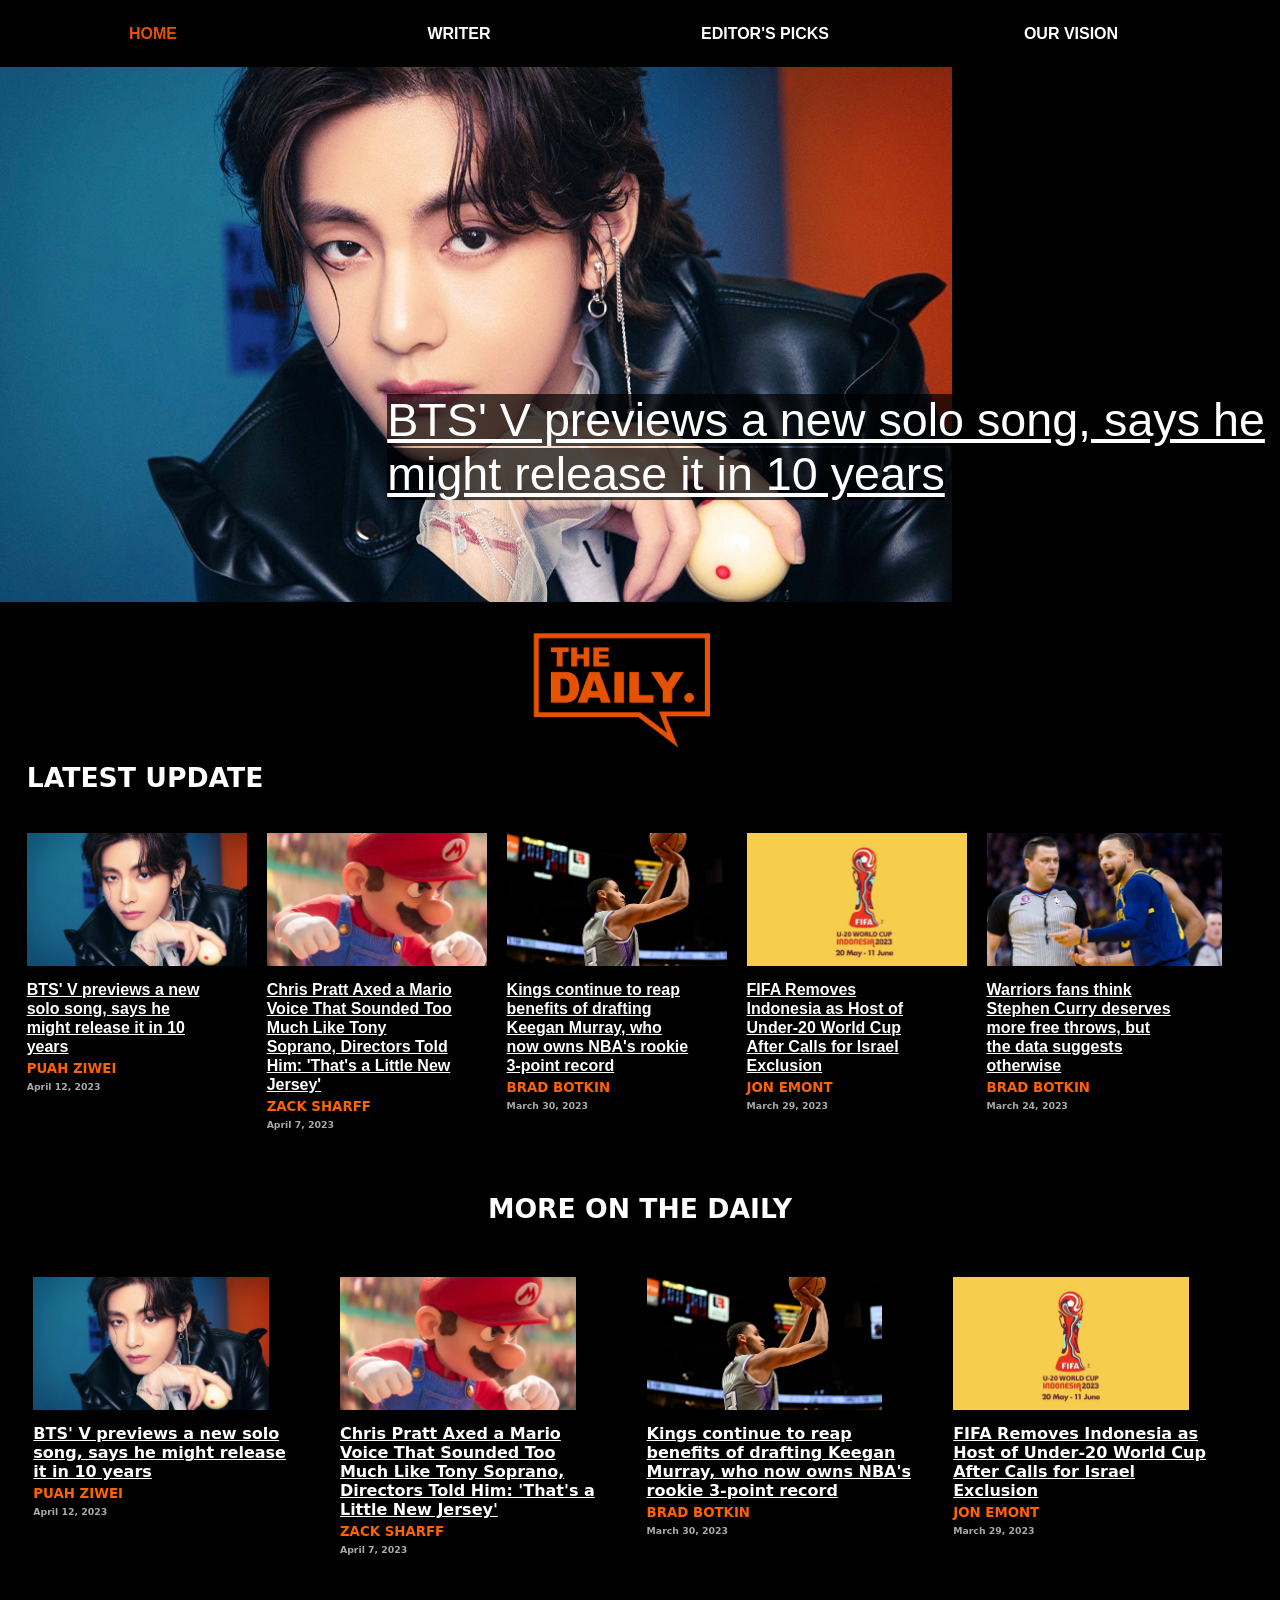
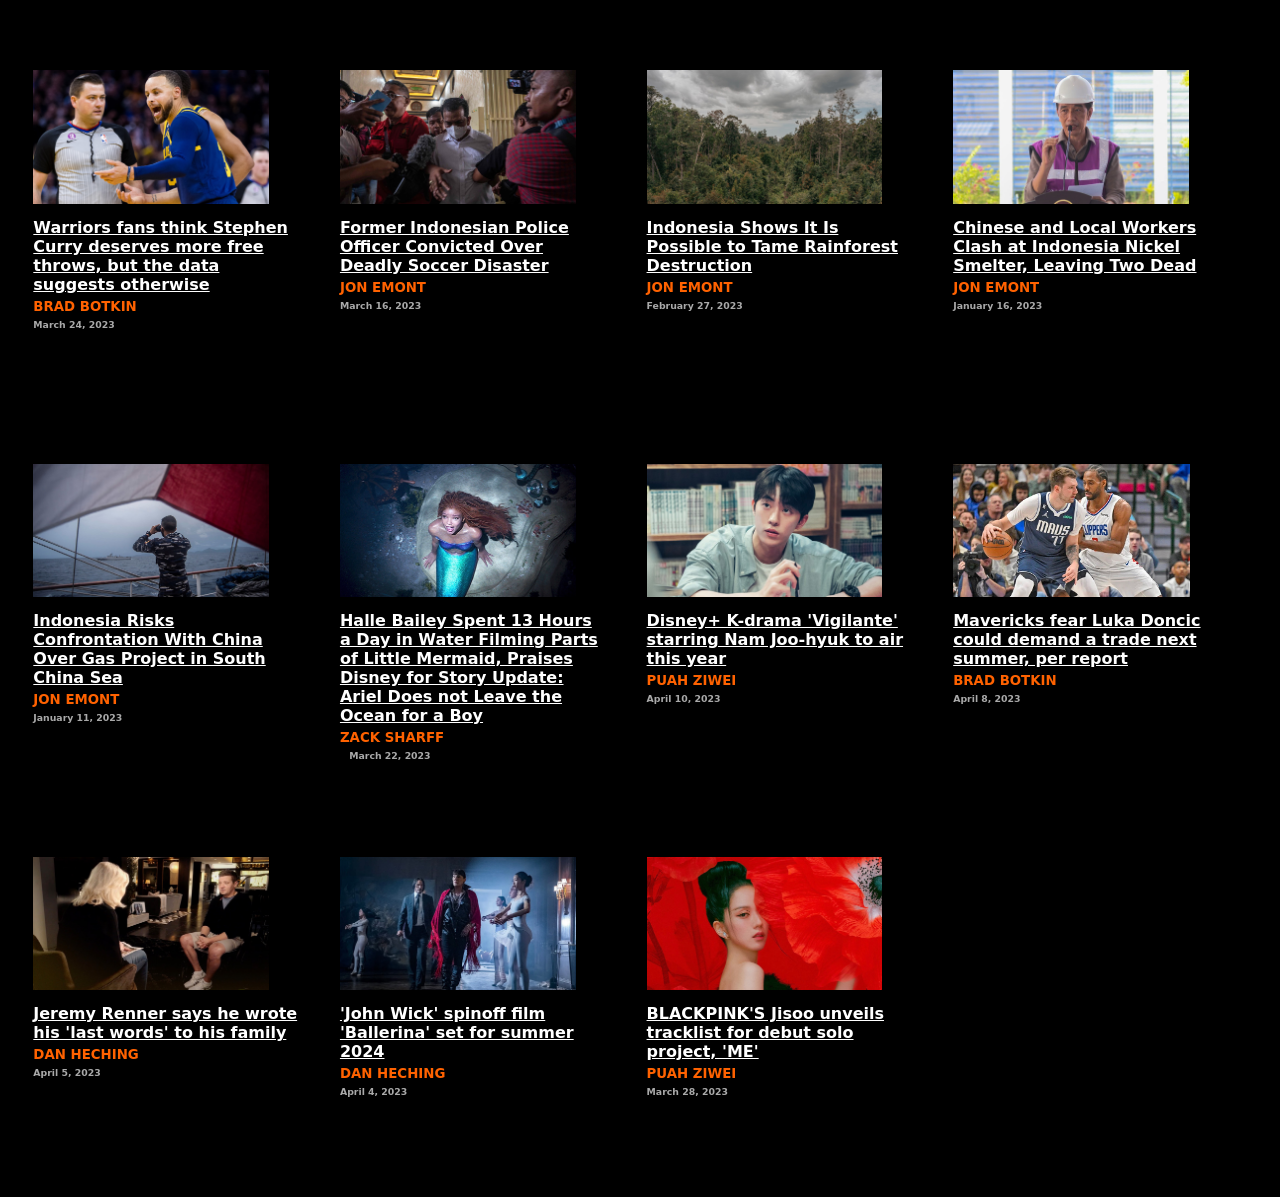
<file: index.html>
<!DOCTYPE html>
<html>
  <head>
    <title>NEWS</title>
    <script src="assets/data.js"></script>
    <style>
         * {
        margin: 0;
        padding: 0;
        background-color: black;
        font-family: system-ui, -apple-system, BlinkMacSystemFont, 'Segoe UI', Roboto, Oxygen, Ubuntu, Cantarell, 'Open Sans', 'Helvetica Neue', sans-serif ;
    }
        nav {
    width: 100vw;
    height: 20px;
   }
    div.menubar{
      position: fixed;
      width: 100vw;
      
    }

    nav .menubar .menu {
      position: relative;
      width: 20%;
      height: 15px;
      padding: 25px;
      font-weight: bold;
      float: left;
      color: rgb(255, 255, 255);       
      cursor: pointer;
      background-color: black;
      transition: background-color 0.5s;
      font-family: Arial, Helvetica, sans-serif; 
      text-align: center;
      margin-bottom: 5pt;
    }
  
   
    nav .menubar .menu:hover {
      background-color: rgb(0, 0, 0);
      color: rgb(229, 82, 2);
      height: 15px;
      font-weight: bolder;
    }
    header {
      background-image: url("assets/img/rainforest.jpg");
      background-repeat: no-repeat;
      background-size: cover;
      height: 400px;
      
    }

    .category {
        width: 140pt;
        height: 250pt;
        padding: 20px;
     
        float: left;
        margin: 5pt;
        margin-top: 15pt;
      }


    .kecilan {
        width:200pt;
        height:250pt;
        padding: 5pt;
        float: left;
        margin-left: 20pt;
        margin-top: 35pt;
        
      }

      .kotaknya {
        width: 80%;
        padding-top: 25pt;
        left : 15pt;
      }
      .category img {
        
        height: 100pt;
      }
      .kecilan img {
      
                height: 100pt;
      }

      .category h4 {
        margin-top: 10px;
        color: white;
        font-size: 12pt;
      }
      
      .kecilan h4 {
        margin-top: 10px;
        color: white;
        font-size: 12pt;
        width: 100%;
      }
      .category h5 {
        font-size: 7pt;
        margin-top: 5px;
        color:darkgray;
      }
      .kecilan h5 {
        font-size: 7pt;
        margin-top: 5px;
        color:darkgray;
      }
      .category h6 {
        font-size: 10pt;
        text-transform: uppercase;
        margin-top: 5px;
        color:rgb(255, 98, 0);
      }

      .kecilan h6 {
        font-size: 10pt;
        text-transform: uppercase;
        margin-top: 5px;
        color:rgb(255, 98, 0);
      }

      div.newest h1 {
        color: white;
        font-size: 20pt;
        font-weight: medium;
      }
      div.more h2 {
        color: white;
        font-size: 20pt;
        font-weight: medium;
        text-align: center;
      }
      div.newest {
        width: 100%;
       
  
      }
      div.more {
        width: auto;
        margin-top:30%;
      }

      nav.filtering {
    width: 50%;
    
   }
    div.kategori{
      position: relative;
      width: 80vw;
      
    }

    nav.filtering .kategori .genre {
      position: relative;
      width: 22%;
      height: 15px;
      padding: 15px;
      font-weight: lighter;
      float: left;
      color: rgb(255, 255, 255);       
      cursor: pointer;
      background-color: black;
      transition: background-color 0.5s;
      font-family: Arial, Helvetica, sans-serif; 
      text-align: center;
      margin-bottom: 5pt;
      text-align: center;
    }
  
   
    nav.filtering .kategori .genre:hover {
      background-color: rgb(0, 0, 0);
      color:rgb(229, 82, 2);
      height: 15px;
      font-weight: medium;
      text-decoration: underline;
    }

    div.isipol {
      width: 100%;
  
      position: relative;
      
    }       


    div.genres {
      width: 100%;
      
      position: relative;
      
    }       

    a {
      color: white;
    }


    div.judulann a{ 
      font-family: Impact, 'Arial Narrow Bold', sans-serif;
      font-stretch: semi-expanded;
      background-color:rgba(0, 0, 0, 0.7);
      background-blend-mode: multiply;
    
    }

    div.category a { 
      font-family: Arial, Helvetica, sans-serif;
    }

    div.gambarnya {
  width: 55%;
 top: 35pt;
 position: relative;
}
.imgs {
        width: 55%;
        float: left;
        position:relative;
        background-color: black;
      }

    


      div.judulann h7 {
        color: white;
        font-family: Impact, 'Arial Narrow Bold', sans-serif;
        font-size: 35pt;
        font-weight: light;
        text-align: left ;
        top: 280pt ;
        left: 0%;
        background-attachment: fixed;
        background-color: transparent;
        position:relative;
        z-index: 1;
        width: 30%;
       
      }

      div.logo {
        margin-top: 0pt;
  width: fit-content;
  position: relative;
  left: 48%;
  background-color: transparent;
  top: 0pt;
}

.judulheadline {
        width: 80%;
        position:relative;
        margin-top: 37%;
      }

    </style>
    
    <body>
        <nav>
            <div class="menubar">
                   <div class="kotakan">
                   <div class="menu" onclick="location.href='index.html'" style="color: rgb(229, 82, 2);">HOME</div>
                   <div class="menu" onclick="location.href='writer.html'">WRITER</div>
                   <div class="menu" onclick="location.href='editor.html'">EDITOR'S PICKS</div>
                   <div class="menu" onclick="location.href='about us.html'">OUR VISION</div>
                 </div>
                 </div>
               </nav>

            
               
               <div class="gambarnya">
                <ul id="imgresults"></div></div></div>
                  <div class="judulann">
                    <div id="heads"></div>
              
                    <div class="judulheadline">
                      <img src="assets/img/logo.png" style="width: 22%; position:relative ;left: 50%;margin-top: 8pt;" onclick="location.href='index.html'"></div>
                  
           
               <div class="newest">
                <h1> &emsp;LATEST UPDATE</h1>
               <div id="hasilberita"></div></div></div>

              
               <div class="more">
                <h2>MORE ON THE DAILY</h2>
              
                   <div class="isipol">
                   <div id="politik"></div></div>
            
                  
    </body>

    <script>

var qs = window.location.search;
  var ur = new URLSearchParams(qs);
  var id = ur.get('id');

  // ini preventif bila get url tidak diisi selalu buat skudicari = 1 (supaya page tidak blank)
  if (!id) {
    id = 0;
  }

 

  var teks = '';
    teks = teks + '<div class="judulann"><h7><a href="latest.html?id='  + categories.Products[id].id + '">' + categories.Products[id].headline + '</a></h7>';
  
  document.getElementById('heads').innerHTML = teks;


  var baru = '';
  for (var r=0; r <5; r++) {
    baru = baru + '<div class="category"><img src="assets/img/' + categories.Products[r].foto + '" /><h4><a href="latest.html?id='  + categories.Products[r].id + '">' + categories.Products[r].headline + '</a></h4><h6>' + categories.Products[r].author + '</h6><h5>' +categories.Products[r].tanggal + '</h5></div>';
  }
  document.getElementById('hasilberita').innerHTML = baru;

  var poli = '';
  for (var r=0; r < categories.Products.length; r++) {
    poli = poli + '<div class="kecilan"><img src="assets/img/' + categories.Products[r].foto + '" /><h4><a href="beritapolos.html?id=' + categories.Products[r].id + '">' + categories.Products[r].headline + '</a></h4><h6>' + categories.Products[r].author + '</h6><h5>' +categories.Products[r].tanggal + '</h5></div>';
  }
  document.getElementById('politik').innerHTML = poli;

  var img = '';
        img = img + '<div class="imgs"><a href="latest.html?id='  + categories.Products[id].id + '"><img src="assets/img/'  + categories.Products[id].foto + '" /><h5>' + categories.Products[id].teksfoto + '</a></h5></div>';
      document.getElementById('imgresults').innerHTML = img;
    </script>
    </script>
</file>
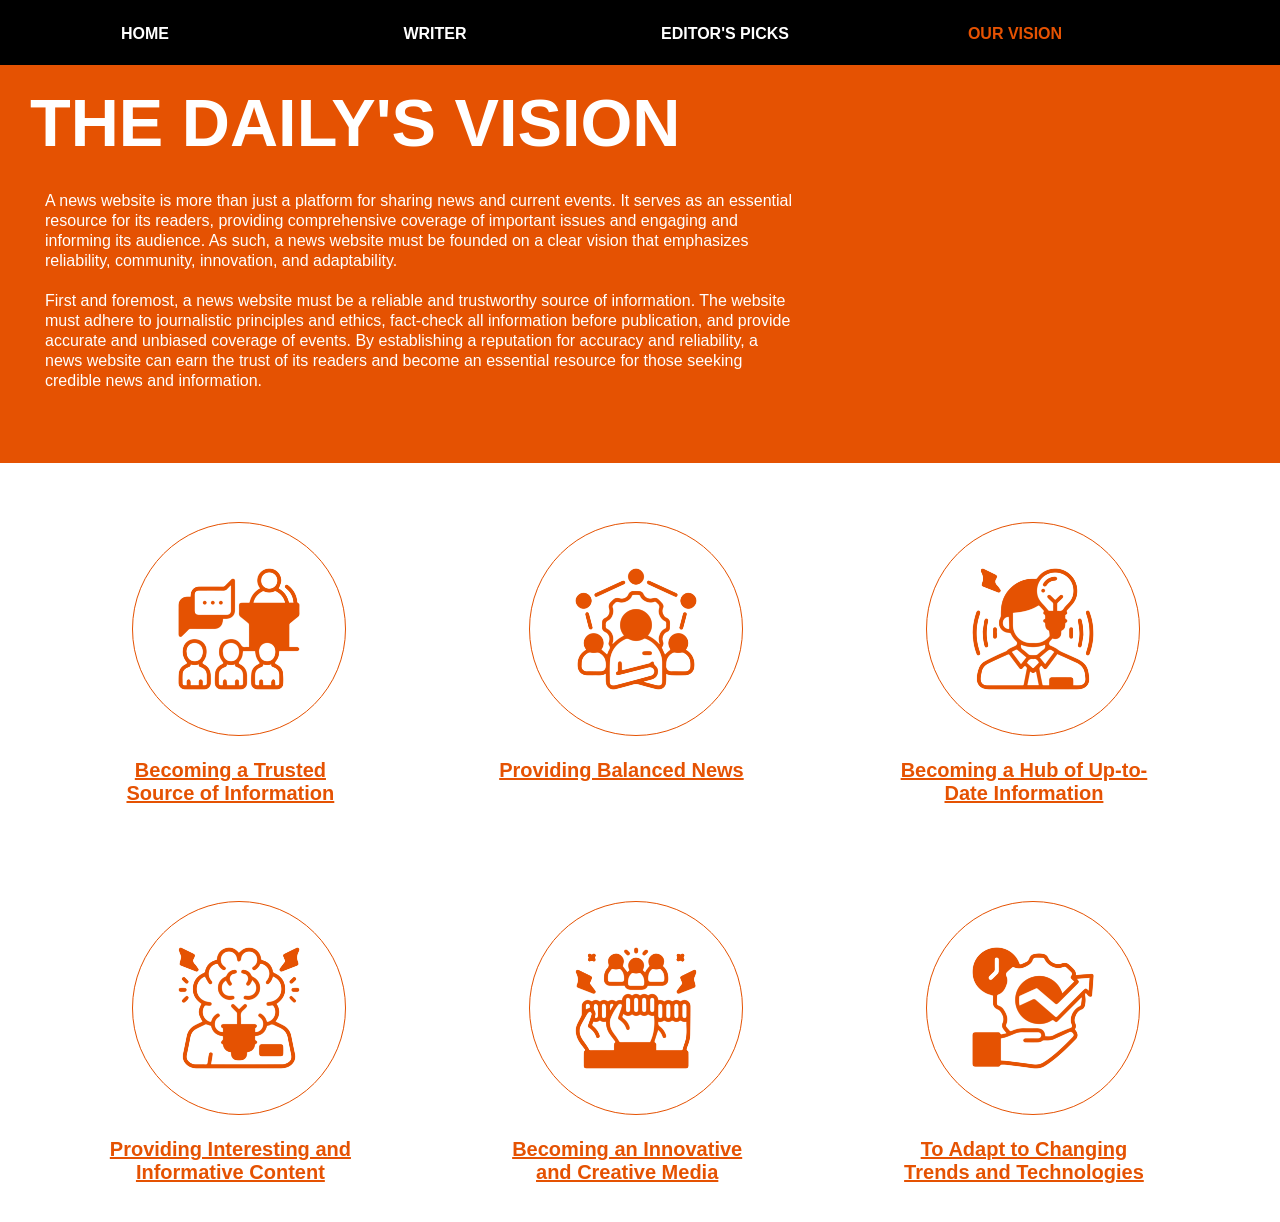
<file: about us.html>
<!DOCTYPE html>
<html>
  <head>
    <title>OUR VISION</title>
    <script src="assets/data.js"></script>
    <style>
      * {
        margin: 0;
        padding: 0;
        background-color: rgb(255, 255, 255);
        color:  rgb(229, 82, 2);
        font-family: Arial, Helvetica, sans-serif;
        float: left;
      }

      h1 {
        font-size: 50pt;
        background-color:  rgb(229, 82, 2);
        color: rgb(255, 255, 255);
        margin-left: 30px;
        margin-right: 20px;
        margin-top: 20px;
        margin-bottom: 10px;
        padding-top: 15px;
        padding-bottom: 15px;
        
        padding-right: 36%;

      }
      div.judulan h2 {
        font-size: 12pt;
        background-color:  rgb(229, 82, 2);
        color: rgb(255, 255, 255);
        font-weight: lighter;
        margin-left: 45px;
        margin-right: 20px;
        margin-top: 0;
        margin-bottom: 10px;
        padding-top: 5px;
        padding-bottom: 15px;
        line-height: 15pt;
        padding-right: 36%;

      }
      .eachWriter img {
        width: 75%;
        padding: 10px;
        border: 1px solid rgb(229, 82, 2);
        float: left;
        margin-left: 30px;
        margin-right: 30px;
        margin-top: 20px;
        margin-bottom: 10px;
        border-radius: 105pt;
      }

      .eachWriter h2 {
        font-size: 15pt;
        margin-top: 5%;
        text-align: center;
      }

      .eachWriter h5 {
        font-weight: lighter;
        max-width: 30%;
        line-height: 20px;
        margin-right: 40%;
        margin-top: 10px;
      }

      nav {
    width: 100%;
    height: 50px;
    background-color: black;
   }
    div.menubar{
      position: fixed;
      width: 100%;
      background-color: black;
      
    }

    nav .menubar .menu {
      position: relative;
      width: 180PT;
      height: 15px;
      padding: 25px;
      font-weight: bold;
      float: left;
      color: rgb(255, 255, 255);       
      cursor: pointer;
      background-color: black;
      transition: background-color 0.5s;
      font-family: Arial, Helvetica, sans-serif; 
      text-align: center;
      
    }
  
   
    nav .menubar .menu:hover {
      background-color: rgb(0, 0, 0);
      color: rgb(229, 82, 2);
      height: 15px;
      font-weight: bolder;
    }

    div.eachWriter{
      width: 20%;
      padding: 3%;
      align-self: center;
      margin-left: 5%;
      background-color:transparent ;
    }

    div.judulan{
      width: 100%;
      background-color: rgb(229, 82, 2);
      align-self: center;
      height: 310pt;
     
    }

    </style>
  </head>

  <body>

    <nav>
      <div class="menubar">
             <div class="kotakan">
             <div class="menu" onclick="location.href='index.html'" >HOME</div>
             <div class="menu" onclick="location.href='writer.html'">WRITER</div>
             <div class="menu" onclick="location.href='editor.html'">EDITOR'S PICKS</div>
             <div class="menu" onclick="location.href='about us.html'"style="color: rgb(229, 82, 2);">OUR VISION</div>
           </div>
           </div>
         </nav>
<div class="judulan">
    <h1>THE DAILY'S VISION</h1>
    <h2>
      A news website is more than just a platform for sharing news and current events. It serves as an essential resource for its readers, providing comprehensive coverage of important issues and engaging and informing its audience. As such, a news website must be founded on a clear vision that emphasizes reliability, community, innovation, and adaptability.
      <br> <br>
      First and foremost, a news website must be a reliable and trustworthy source of information. The website must adhere to journalistic principles and ethics, fact-check all information before publication, and provide accurate and unbiased coverage of events. By establishing a reputation for accuracy and reliability, a news website can earn the trust of its readers and become an essential resource for those seeking credible news and information.
    </h2></div>
    <div id="writerResults"></div>
  </body>
</html>

<script>
  var qs = window.location.search;
  var ur = new URLSearchParams(qs);
  var id = ur.get('id');

  // ini preventif bila get url tidak diisi selalu buat skudicari = 1 (supaya page tidak blank)
  if (!id) {
    id = 1;
  }
    var writernya = '';
    for (var r=0; r < aboutus.timkita.length; r++) {
      writernya = writernya + '<div class="eachWriter"><a href="isi about us.html?id=' +aboutus.timkita[r].id + '"><img src="assets/img/' +aboutus.timkita[r].foto 
        + '" /><h2>' + aboutus.timkita[r].nama +
          '</a></h2></div>' ;
    }
    document.getElementById('writerResults').innerHTML = writernya;


  </script>
</file>
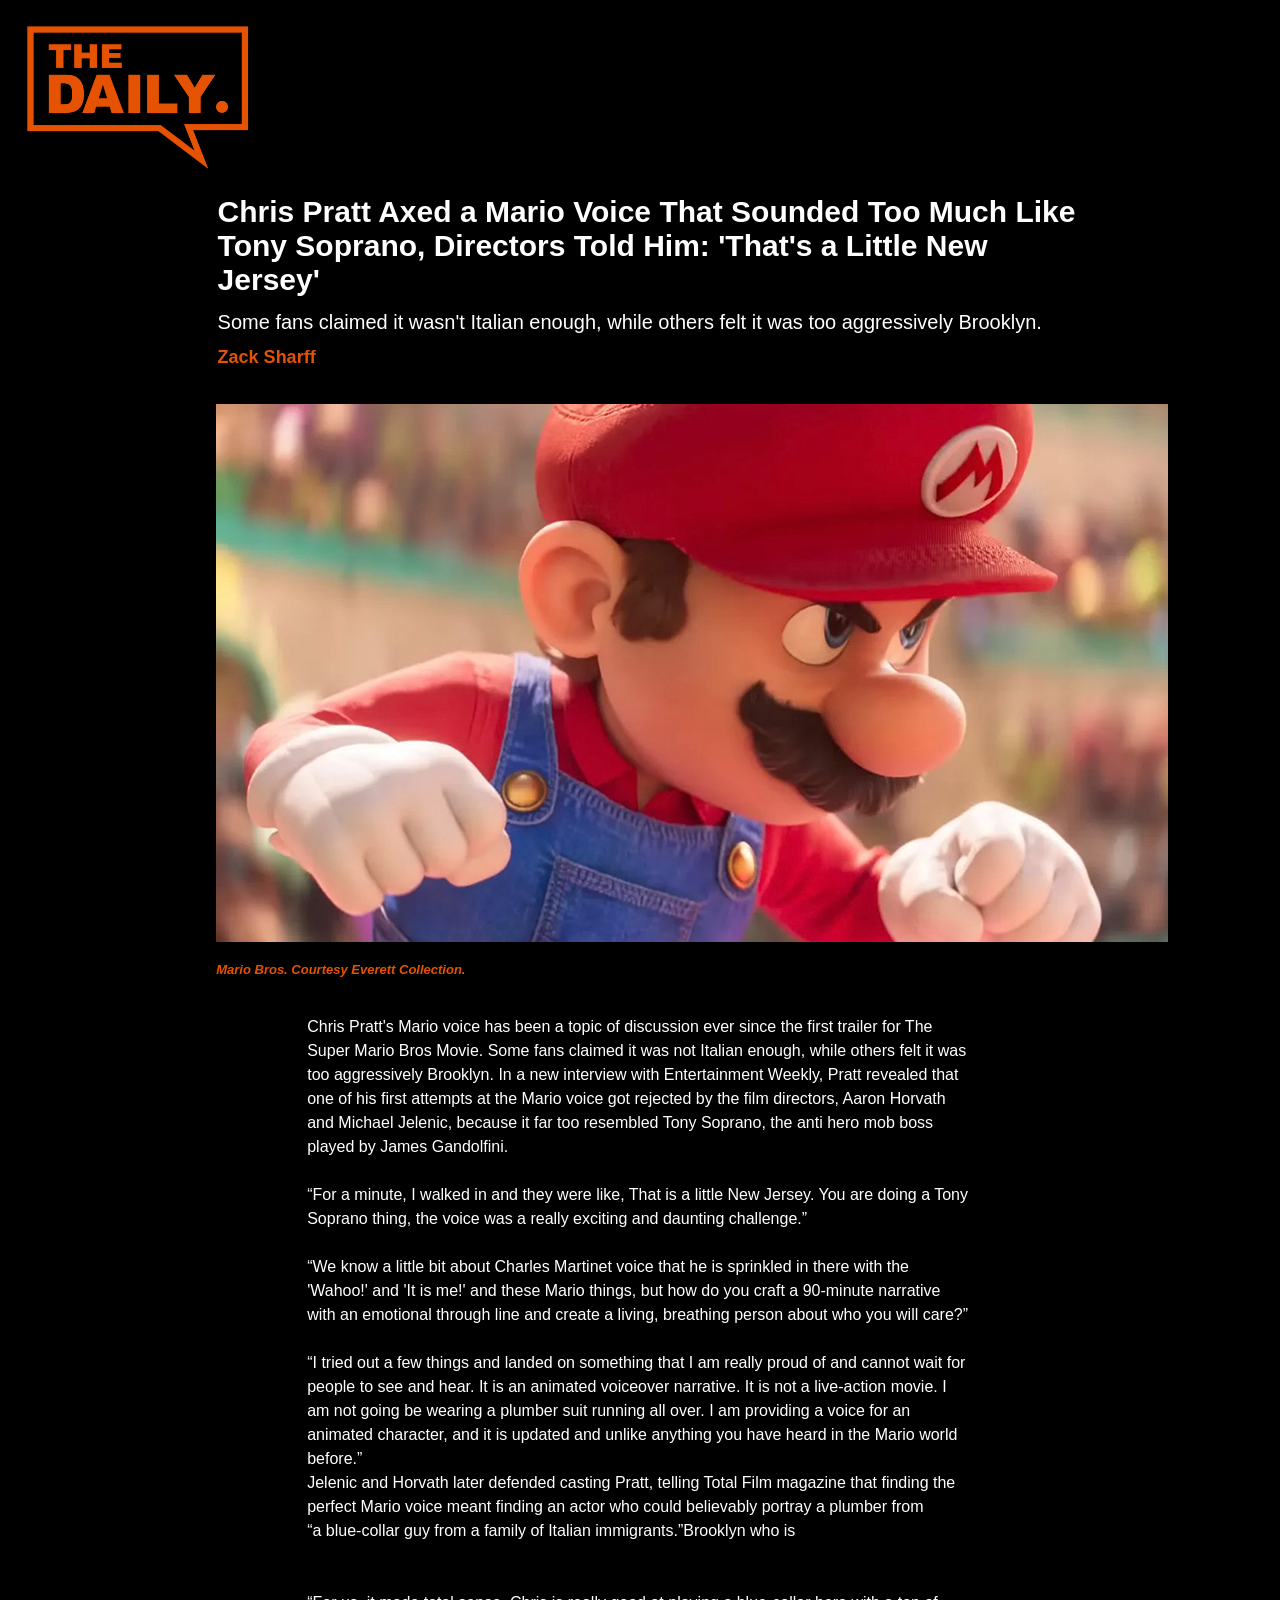
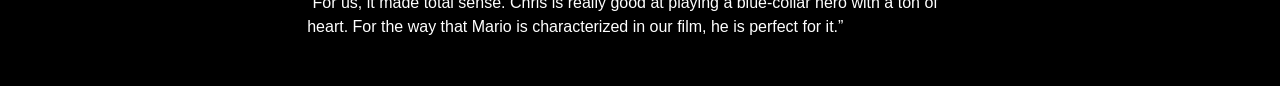
<file: beritapolos.html>
<!DOCTYPE html>
<html>
  <head>
    <script src="assets/data.js"></script>
    <style>
      * {
        margin: 0;
        padding: 0;
        background-color: black;
        font-family: Arial, Helvetica, sans-serif;
        float: left;

      }

      .judulheadline {
        width: 100%;
        position:relative;
      }

      h1 {
        color:white;
        margin-left: 17%;
        margin-right: 15%;
        margin-top: 10pt;
        font-size: 30px;
        font-style: bolder;
        background-color: transparent;
      }

      h2 {
        font-size: 20px;
        color:white;
        margin-left: 17%;
        margin-right: 15%;
        margin-top: 10pt;
        font-weight: lighter;
        background-color: transparent;
    }

      h3 {
        font-size: 18px;
        color: rgb(229, 82, 2);
        margin-left: 17%;
        margin-right: 15%;
        margin-top: 10pt;
        font-weight: bold;
        background-color: transparent;
    }
    
        h4 {
        font-size: 16px;
        color: white;
        margin-left: 30%;
        margin-right: 5%;
        line-height: 1.5;
        font-weight: lighter;
        background-color: transparent;
    }

    h5 {
        font-size: 13px;
        color: rgb(229, 82, 2);
        margin-top: 15pt;
        font-style: italic;
        background-color: transparent;
    }

      div.imgs {
        width: 82%;
        height: fit-content;
        margin-top: 3%;
        margin-left: 18%;
        position:relative;
      }
      
      .isiberita {
        width: 80%;
        margin-top: 3%;
        position:relative;
        margin-bottom:35pt;
      }

    </style>
  </head>
  <body>
    <div class="judulheadline">
      <img src="assets/img/logo.png" style="width: 22%" onclick="location.href='index.html'">
        <div id="Titleresults"></div>
        <div id="imgresults"></div>
        <div id="Newsresults"></div>

    </body>

    <script>

var qs = window.location.search;
  var ur = new URLSearchParams(qs);
  var id = ur.get('id');

  // ini preventif bila get url tidak diisi selalu buat id = 1 (supaya page tidak blank)
  if (!id) {
    id = 1;
  }

    var title = '';
    title = title + '<div class="judulheadline">' +'<h1>'+ categories.Products[id].headline + '</h1><h2>' + categories.Products[id].subheadline + '</h2><h3>' + categories.Products[id].author + '</h3></div>';
    document.getElementById('Titleresults').innerHTML = title; 
    </script>

  <script>
    var img = '';
      img = img + '<div class="imgs"><img src="assets/img/' + categories.Products[id].foto + '" /><h5>' + categories.Products[id].teksfoto + '</h5></div>';
    document.getElementById('imgresults').innerHTML = img;
  </script>

<script>
  var berita = '';
    berita = berita + '<div class="isiberita">' + '<h4>'+ categories.Products[id].berita + '</h4></div>'
  document.getElementById('Newsresults').innerHTML = berita;
</script>
</file>
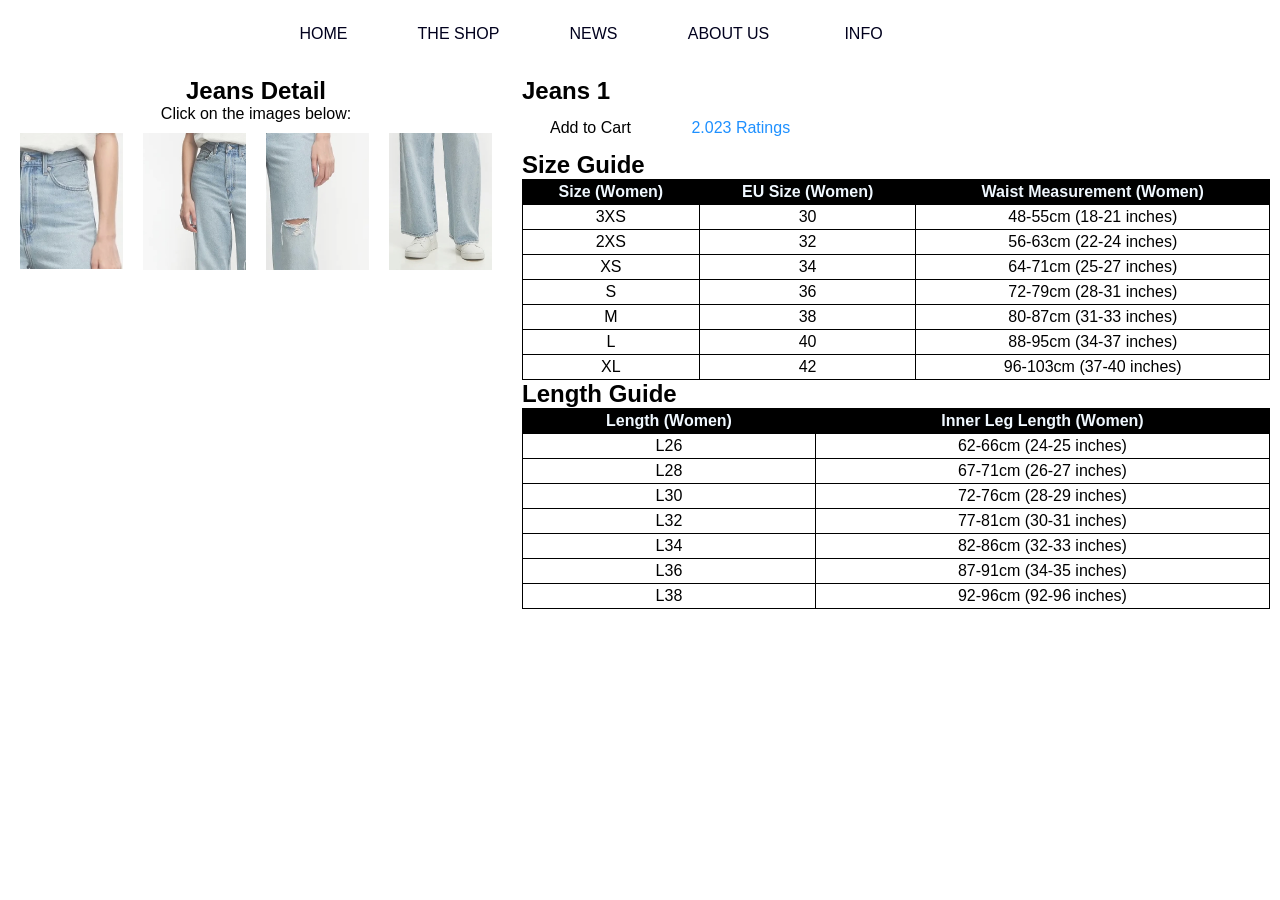
<file: cart.html>
<!DOCTYPE html>
<html>
    <head>
        <style>
  
  * {
    margin: 0;
    padding: 0;
    font-family: Arial, Helvetica, sans-serif;
    box-sizing: border-box;
}

.row:after {
  content: "";
  display: table;
  clear: both;
}

body {
  margin: 0;
}

.column {
  width: 40%;
  padding: 10px;
  float: left;
  position: relative;
  margin-top: 50pt;
}

.columnn {
  width: 60%;
  padding: 10px;
  float: left;
  position: relative;
  margin-top: 50pt;
}

.columns {
  width: 25%;
  padding: 10px;
  float: left;
  position: relative;
}

.column img {
  opacity: 0.8; 
  cursor: pointer; 
}

.column img:hover {
  opacity: 1;
}

.row:after {
  content: "";
  display: table;
  clear: both;
  
}

.container {
  position: relative;
  display: none;
  left: 60pt;
  margin-top: 50pt;
}

#imgtext {
  position: absolute;
  bottom: 15px;
  left: 15px;
  color: black;
  font-size: 20px;
}

.btn {
  border: none;
  background-color: inherit;
  padding: 14px 28px;
  font-size: 16px;
  cursor: pointer;
  display: inline-block;
}

.btn:hover {background: #eee;}

.ratings {color: dodgerblue;}
.size {color: black;}

table.detail {
    position: relative;
    width: 100%;
    border-collapse: collapse;
  }

  th, td {
    border: 1px solid black;
    text-align: center;
    padding: 3px 6px;
  }

  table.detail thead tr th {
    background-color: black;
    color: aliceblue;
  }

  nav {
    width: 100vw;
    height: 50px;
    background-color: rgb(255, 255, 255);

    position: fixed;
    top: 0;
    left: 0;
  }

 /* NAV BAR MENU */

 nav .main_container .menu {
    position: relative;
    width: 135px;
    height: 25px;
    padding: 25px;
    padding-top: 25px;
    float: left;
    color: rgb(1, 0, 29);       
    cursor: pointer;
    background-color: transparent;
    transition: background-color 0.5s;
    text-align: center;
    margin-bottom: 10pt;
  }

 
.main_container {
  position: fixed;
  width: 100vw;
  height: 630px;
  margin: auto auto;
  margin-bottom: 10pt;
}
  nav .main_container .menu:hover {
    background-color: rgb(33, 77, 122);
    color: white;
    height: 25px;
  }

  div.kotakan{
    width: 60%;
    height: 45px;
    position: relative;
    left: 20%

  }

</style>

    </head>
    <body>
      <nav>
        <div class="main_container">
          <div class="kotakan">
          <div class="menu" onclick="location.href='index.html'">HOME</div>
          <div class="menu" onclick="location.href='shop.html'">THE SHOP</div>
          <div class="menu" onclick="location.href='news.html'">NEWS</div>
          <div class="menu" onclick="location.href='four.html'">ABOUT US</div>
          <div class="menu" onclick="location.href='info.html'">INFO</div>
        </div>
      </nav>

        <div class="row">
          <div class="column" style="background-color:transparent">
        

            <div style="text-align:center">
                <h2>Jeans Detail</h2>
                <p>Click on the images below:</p>
              </div>
              
              
              <div class="container">
              
                <img id="expandedImg" style="width:70%">
                <div id="imgtext"></div>
              </div>
              <div class="row">
                <div class="columns">
                  <img src="assets/img/zoom1.jpg" alt="Details" style="width:100%" onclick="myFunction(this);">
                </div>
                <div class="columns">
                  <img src="assets/img/zoom2.jpg" alt="Details" style="width:100%" onclick="myFunction(this);">
                </div>
                <div class="columns">
                  <img src="assets/img/zoom3.jpg" alt="Details" style="width:100%" onclick="myFunction(this);">
                </div>
                <div class="columns">
                  <img src="assets/img/zoom4.jpg" alt="Details" style="width:100%" onclick="myFunction(this);">
                </div>
              </div>

              <script>
              function myFunction(imgs) {
                var expandImg = document.getElementById("expandedImg");
                var imgText = document.getElementById("imgtext");
                expandImg.src = imgs.src;
                imgText.innerHTML = imgs.alt;
                expandImg.parentElement.style.display = "block";
              }
              </script>
              

          </div>
          <div class="columnn" style="background-color: text-replace;">
            <h2>Jeans 1</h2>
            <button class="btn size">Add to Cart</button>
            <button class="btn ratings">2.023 Ratings</button>
            <h2>Size Guide</h2>

            <table class="detail">
              <thead>
                  <tr>
                      <th>Size (Women)</th>
                      <th>EU Size (Women)</th>
                      <th>Waist Measurement (Women)</th>
                  </tr>
              </thead>
      
      <tbody>
      <tr>
          <td>3XS</td>
          <td>30</td>
          <td>48-55cm (18-21 inches)</td>
        </tr>
      
        <tr>
          <td>2XS</td>
          <td>32</td>
          <td>56-63cm (22-24 inches)</td>
        </tr>
      
        <tr>
          <td>XS</td>
          <td>34</td>
          <td>64-71cm (25-27 inches)</td>
        </tr>

        <tr>
          <td>S</td>
          <td>36</td>
          <td>72-79cm (28-31 inches)</td>
        </tr>
      
        <tr>
          <td>M</td>
          <td>38</td>
          <td>80-87cm (31-33 inches)</td>
        </tr>

        <tr>
          <td>L</td>
          <td>40</td>
          <td>88-95cm (34-37 inches)</td>
        </tr>

        <tr>
          <td>XL</td>
          <td>42</td>
          <td>96-103cm (37-40 inches)</td>
        </tr>
      </tbody>
      </tfoot>
      </table>

      <h2>Length Guide</h2>
      <table class="detail">
        <thead>
            <tr>
                <th>Length (Women)</th>
                <th>Inner Leg Length (Women)</th>
            </tr>
        </thead>

<tbody>
<tr>
    <td>L26</td>
    <td>62-66cm (24-25 inches)</td>
  </tr>

  <tr>
    <td>L28</td>
    <td>67-71cm (26-27 inches)</td>
  </tr>

  <tr>
    <td>L30</td>
    <td>72-76cm (28-29 inches)</td>
  </tr>

  <tr>
    <td>L32</td>
    <td>77-81cm (30-31 inches)</td>
  </tr>

  <tr>
    <td>L34</td>
    <td>82-86cm (32-33 inches)</td>
  </tr>

  <tr>
    <td>L36</td>
    <td>87-91cm (34-35 inches)</td>
  </tr>

  <tr>
    <td>L38</td>
    <td>92-96cm (92-96 inches)</td>
  </tr>
</tbody>
</tfoot>
</table>

          </div>
        </div>
</style>



</body>
</html>
</file>
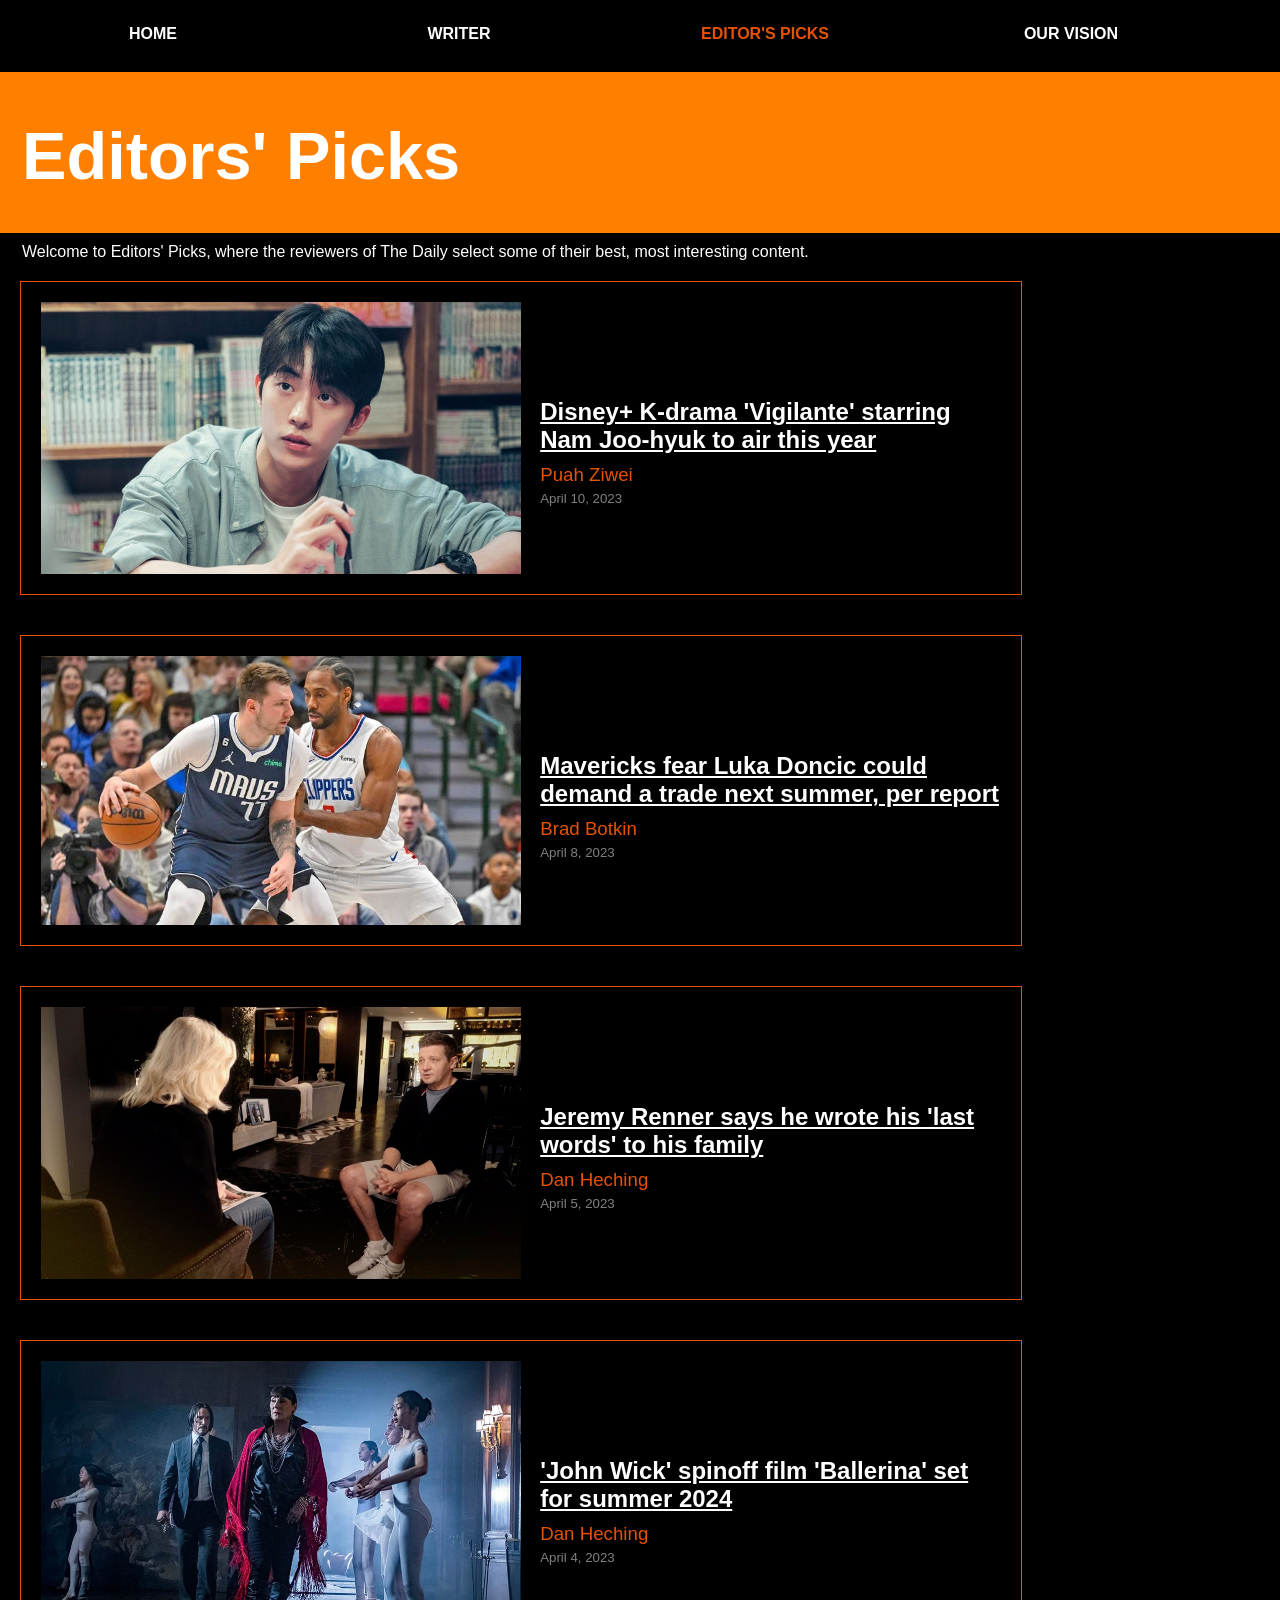
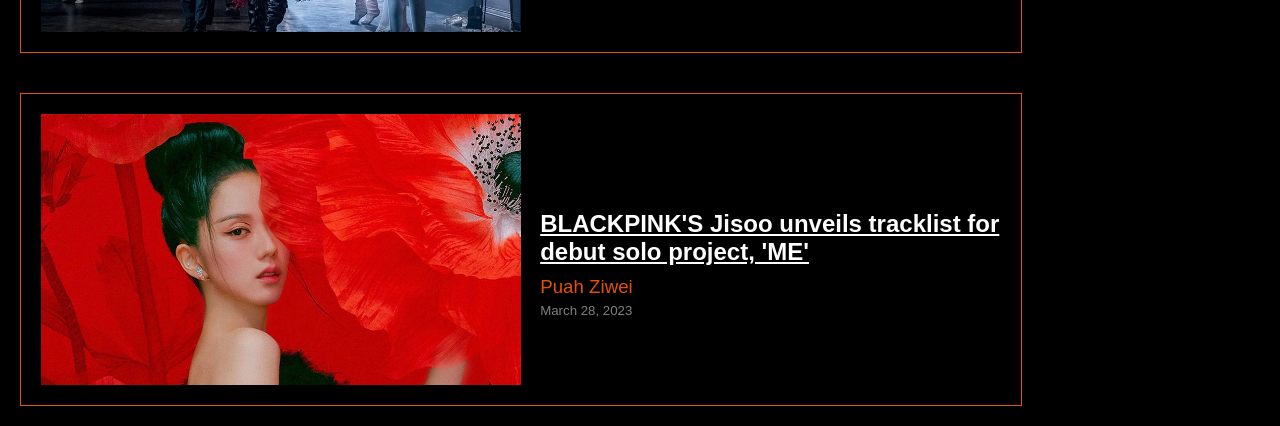
<file: editor.html>
<!DOCTYPE html>
<html>
  <head>
    <script src="assets/data.js"></script>
    <style>
      * {
        margin: 0;
        padding: 0;
        background-color: black;
        color: white;
        font-family: Arial, Helvetica, sans-serif;
      }

      .top {
        width: 100%;
        background-color: rgb(255, 128, 0);
        height: 125pt;
        margin-top: 35pt;
      }

      h1 {
        font-size: 50pt;
        background-color: transparent;
        color: white;
        margin-left: 22px;
        margin-top: 25pt;
      }

      .editor {
        width: 75%;
        padding: 20px;
        border: 1px solid rgb(229, 82, 2);
        float: left;
        margin: 20px;
        background-color: black;
      }

      .editor img {
        width: 50%;
        float: left;
      }

      .editor h2 {
        margin-left: 52%;
        margin-top: 10%;
      }

      .editor h3 {
        margin-left: 52%;
        margin-top: 10px;
        font-weight: lighter;
        color: rgb(229, 82, 2);
      }

      .editor h5 {
        margin-left: 52%;
        margin-top: 5px;
        font-weight: lighter;
        color: gray;
      }

      h4 {
        max-width: 75%;
        margin-top: 10px;
        margin-left: 22px;
        font-weight: lighter;
        font-size: 12pt;
      }

      nav {
        width: 100vw;
        height: 20px;
      }

      div.menubar{
        position: fixed;
        width: 100vw;
      }

      nav .menubar .menu {
        position: relative;
        width: 20%;
        height: 15px;
        padding: 25px;
        font-weight: bold;
        float: left;
        color: rgb(255, 255, 255);       
        cursor: pointer;
        background-color: black;
        transition: background-color 0.5s;
        font-family: Arial, Helvetica, sans-serif; 
        text-align: center;
        margin-bottom: 5pt;
      }
    
    
      nav .menubar .menu:hover {
        background-color: rgb(0, 0, 0);
        color: rgb(255, 132, 0);
        height: 15px;
        font-weight: bolder;
      }
    </style>
  </head>
  <body>
    <nav>
      <div class="menubar">
             <div class="kotakan">
             <div class="menu" onclick="location.href='index.html'">HOME</div>
             <div class="menu" onclick="location.href='writer.html'">WRITER</div>
             <div class="menu" onclick="location.href='editor.html'"style="color: rgb(229, 82, 2);">EDITOR'S PICKS</div>
             <div class="menu" onclick="location.href='about us.html'">OUR VISION</div>
           </div>
           </div>
         </nav>
    <div class="top">
      <br><h1>Editors' Picks</h1></div>
    <h4>Welcome to Editors' Picks, where the reviewers of The Daily select some of their best, most interesting content.</h4>
    <div id="editorResults"></div>
  </body>
</html>
<script>
  var qs = window.location.search;
  var ur = new URLSearchParams(qs);
  var id = ur.get('id');

  if (!id) {
    id = 1;
  }

  var hasilidnya = '';
  for (var i = 0; i < pick.editor.length; i++) {
    hasilidnya = hasilidnya + '<div class="editor"><a href="isi editor.html?id=' + pick.editor[i].id + '"><img src="assets/img/' + pick.editor[i].foto
      + '" /><h2>' + pick.editor[i].headline +
      '</a></h2><h3>' + pick.editor[i].author + '</h3><h5>' + pick.editor[i].tanggal +'</h5></div>';
  }
  document.getElementById('editorResults').innerHTML = hasilidnya;
  
</script>
</file>
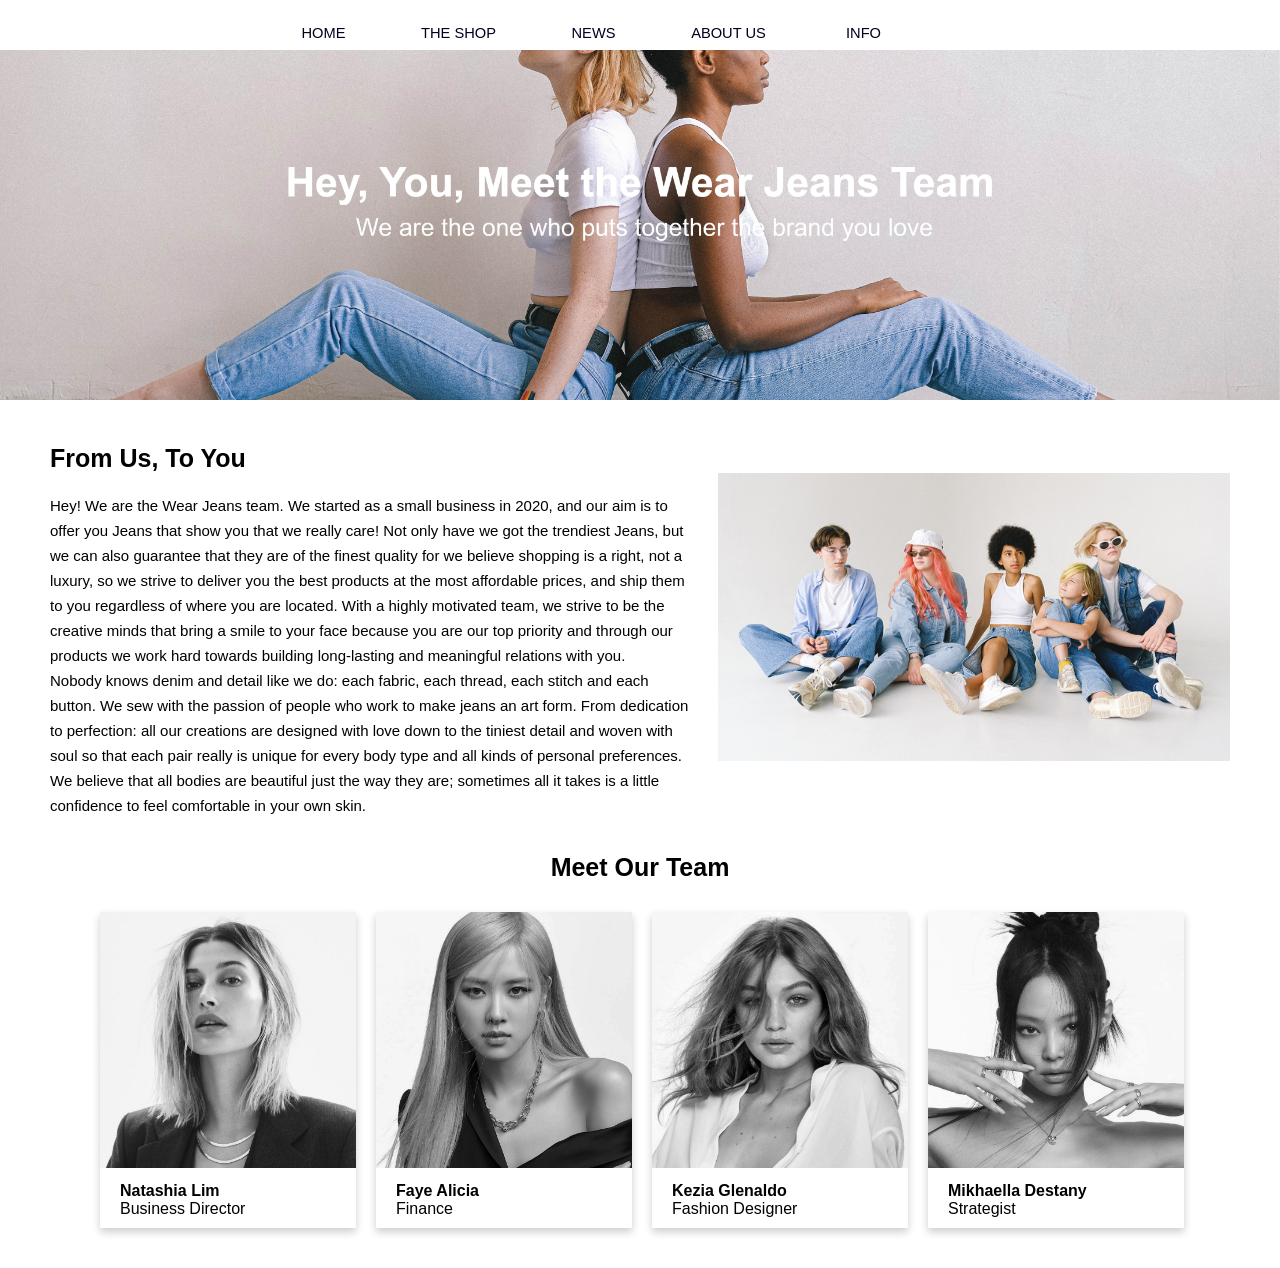
<file: four.html>
<!DOCTYPE html>
<html>
    <head>
      <title>About Us</title>
      <meta name="viewport" content="width=device-width, initial-scale=1">
      <style>
      *{
        margin: 0;
        padding: 0;
      }
  
    nav {
      width: 100vw;
      height: 50px;
      background-color: rgb(255, 255, 255);
      position: fixed;
      top: 0;
      left: 0;
    }



      /* NAV BAR MENU */

    nav .main_container .menu {
      position: relative;
      width: 125px;
      height: 25px;
      padding: 5px;
      padding-top: 25px;
      float: left;
      color: rgb(1, 0, 29);       
      cursor: pointer;
      background-color: transparent;
      transition: background-color 0.5s;
      font-family: Arial, Helvetica, sans-serif; 
      text-align: center;
      margin-bottom: 5pt;
      }

 
    nav .main_container .menu:hover {
      background-color: rgb(33, 77, 122);
      color: white;
      height: 25px;
      }


    div.kotakan{
      width: 60%;
      height: 45px;
      position: relative;
      left: 20%;
      font-size: 11pt;
      }

      
    div.main_containers {
      width: 100vw;
      height:fit-content
      }

      *{
      font-family: Arial, Helvetica, sans-serif;
      }

      .info {
        width: 50%;
        height: 350px;
        background-color: white;
        font-size: 15px;
        text-align: left;
        line-height: 25px;
        position: relative;
        margin-left: 50px;
        margin-bottom:10px;
        margin-top: 20px;
        color: black;
        float: left;
      }
      
      .t1 {
          padding-top: 40px;
          margin-left: 50px;
          font-size: 25px;
          text-align: left;
          font-weight: bold;
          color: black;
        }

      .t2 {
          margin-left: auto;
          margin-right: auto;
          margin-bottom: 20px;
          font-size: 25px;
          text-align: center;
          font-weight: bold;
          color: black;

        }

      .photoright {
        width:40%;
        height: 350px;
        position: relative;
        margin-right: 50px;
        margin-bottom: 30px;
        float: right;   
        }

      .card {
        box-shadow: 0 4px 8px 0 rgba(0,0,0,0.2);
        transition: 0.3s;
        width: 20%;
        left: 90px;
        right: 90px;
        position: relative;
        float: left;
        margin: 10px;
        margin-bottom: 40px;
      }
  
      .card:hover {
        box-shadow: 0 8px 16px 0 rgba(0,0,0,0.2);
      }
      
      .container {
        padding: 10px 20px;
      }
      
      </style>
    </head>

    <body>
      <nav>
        <div class="main_container">
          <div class="kotakan">
          <div class="menu" onclick="location.href='index.html'">HOME</div>
          <div class="menu" onclick="location.href='shop.html'">THE SHOP</div>
          <div class="menu" onclick="location.href='news.html'">NEWS</div>
          <div class="menu" onclick="location.href='four.html'">ABOUT US</div>
          <div class="menu" onclick="location.href='info.html'">INFO</div>
        </div>
        </div>
      </nav>

      <div class="main_containers">
        <img src="assets/img/atas au.jpg" alt="jeans" style="width: 100%">
      </div>

      <div class="main_containers">
        <div class="t1">
        <p>From Us, To You</p>
        </div>
      </div>
      
      <div class="main_containers">
        <div class="info">
        <p>Hey! We are the Wear Jeans team. We started as a small business in 2020, and our aim is to offer you Jeans that show you that we really care! Not only have we got the trendiest Jeans, but we can also guarantee that they are of the finest quality for we believe shopping is a right, not a luxury, so we strive to deliver you the best products at the most affordable prices, and ship them to you regardless of where you are located. With a highly motivated team, we strive to be the creative minds that bring a smile to your face because you are our top priority and through our products we work hard towards building long-lasting and meaningful relations with you. </p>
        <p>Nobody knows denim and detail like we do: each fabric, each thread, each stitch and each button. We sew with the passion of people who work to make jeans an art form. From dedication to perfection: all our creations are designed with love down to the tiniest detail and woven with soul so that each pair really is unique for every body type and all kinds of personal preferences. We believe that all bodies are beautiful just the way they are; sometimes all it takes is a little confidence to feel comfortable in your own skin.</p>
        </div>
      </div>

      <div class="main_containers">
        <div class="photoright">
        <img src="assets/img/right.jpg" alt="images" style="width: 100%;">
        </div>
      </div>

      <div class="main_containers">
        <div class="t2">
        <p>Meet Our Team</p>
        </div>
      </div>

      <div class="main_containers">
        <div class="card">
        <img src="assets/img/nat.jpg" alt="Avatar" style="width:100%">
        <div class="container">
          <h4><b>Natashia Lim</b></h4> 
          <p>Business Director</p> 
        </div>
        </div>
      </div>
  
      <div class="main_containers">
        <div class="card">
        <img src="assets/img/faye.jpg" alt="Avatar" style="width:100%">
        <div class="container">
          <h4><b>Faye Alicia</b></h4> 
          <p>Finance</p> 
        </div>
        </div>
      </div>
  
      <div class="main_containers">
        <div class="card">
        <img src="assets/img/caca.jpg" alt="Avatar" style="width:100%">
        <div class="container">
          <h4><b>Kezia Glenaldo</b></h4> 
          <p>Fashion Designer</p> 
        </div>
        </div>
      </div>
  
      <div class="main_containers">
        <div class="card">
        <img src="assets/img/lala.jpg" alt="Avatar" style="width:100%">
        <div class="container">
          <h4><b>Mikhaella Destany</b></h4> 
          <p>Strategist</p> 
        </div>
        </div>
      </div>

    </body>
  </html>
</file>
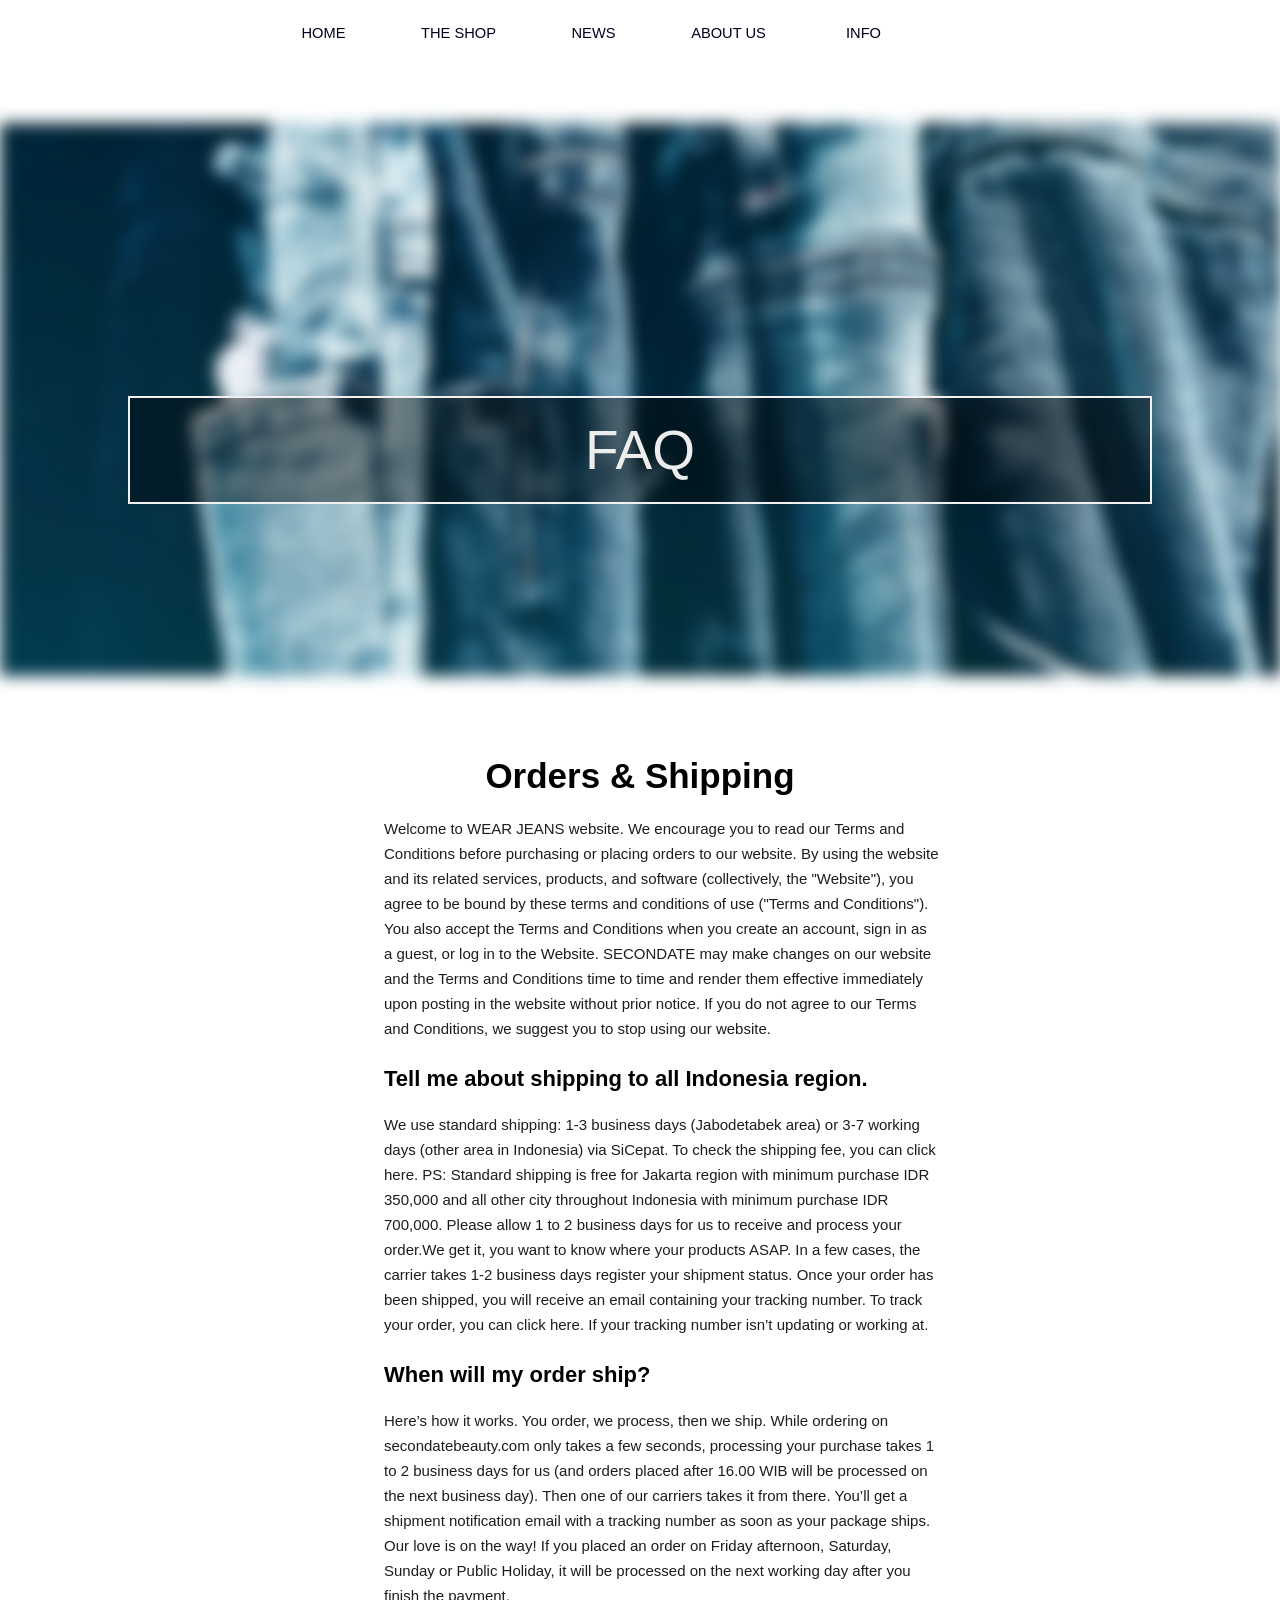
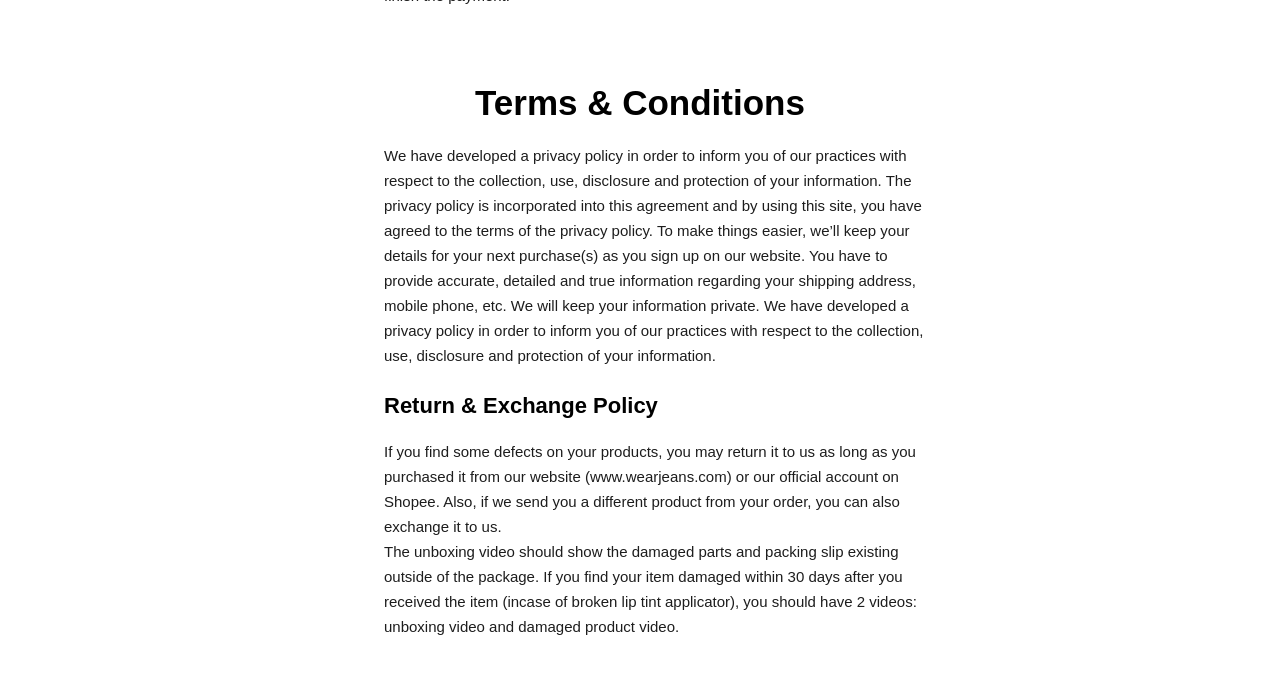
<file: info.html>
<!DOCTYPE html>
<html>
    <head>
      <title>WEAR JEANS</title>

    </head>
    <style>
      *{
        margin: 0;
        padding: 0;
      }
      body {
    background-color: rgb(255, 255, 255);
    padding-top: 50px;
  }
h1 {
  font-family: Arial, Helvetica, sans-serif;

  color: rgb(237, 237, 237);   
  font-weight: lighter;   
}



            .info *{
            width: 555px;
            height: 235px;
            background-color: rgb(255, 255, 255);
            font-size: 15px;
            text-align: left;
            line-height: 25px;
            position: relative;
            left: 30%;
            right: 30%;
            color: rgb(29, 29, 29);
            font-family: Arial, Helvetica, sans-serif;
            font-weight: lighter;
            margin-top: 15pt;
            
          }
          
          .title {
              padding-top: 40px;
              
              font-size: 35px;
              text-align: center;
              font-weight: bold;
              color: black;
              font-family: Arial, Helvetica, sans-serif;
         
            }

            .subtitle {
              padding-top: 15px;
              left: 30%;
              font-size: 22px;
              text-align: left;
              font-weight: medium;
              color: black;
              font-family: Arial, Helvetica, sans-serif;
              float: center;
              position: relative;
            }



/* Clear floats after the columns */
.extra:after {
  margin-top: 30pt;
  content: "";
  display: table;
  clear: both;

}
 
body, html {
  height: 100%;
  margin: 0;
  font-family: Arial, Helvetica, sans-serif;
}

* {
  box-sizing: border-box;
}

.bg-image {
  /* The image used */
  background-image:url(assets/img/infohead.jpg);
  
  /* Add the blur effect */
  filter: blur(3px);
  -webkit-filter: blur(8px);
  
  /* Full height */
  height: 65%; 
  
  /* Center and scale the image nicely */
  background-position: center;
  background-repeat: no-repeat;
  background-size: cover;
  margin-top: 25pt;
}

/* Position text in the middle of the page/image */
.bg-text {
  background-color: rgb(0,0,0); /* Fallback color */
  background-color: rgba(0,0,0, 0.4); /* Black w/opacity/see-through */
  color: white;
  font-weight: lighter;
  border: 2px solid #f1f1f1;
  position: absolute;
  top: 50%;
  left: 50%;
  transform: translate(-50%, -50%);
  z-index: 2;
  width: 80%;
  padding: 20px;
  text-align: center;
}
div.kotakan{
    width: 60%;
    height: 45px;
    position: relative;
    left: 20%;
    font-size: 11pt;

  }
nav {
    width: 100vw;
    height: 50px;
    background-color: rgb(255, 255, 255);

    position: fixed;
    top: 0;
    left: 0;
  }
.headers {
    position: relative;
    width: 800px;
    margin: 0 auto;
    color: rgb(37, 22, 4);
    font-family:'Trebuchet MS', 'Lucida Sans Unicode', 'Lucida Grande', 'Lucida Sans', Arial, sans-serif;
    text-align: center;
    font-size: xx-large;
    padding-top: 20pt;
  }

  /* NAV BAR MENU */

  nav .main_container .menu {
    position: relative;
    width: 135px;
    height: 25px;
    padding: 25px;
    padding-top: 25px;
    float: left;
    color: rgb(1, 0, 29);       
    cursor: pointer;
    background-color: transparent;
    transition: background-color 0.5s;
    font-family: Arial, Helvetica, sans-serif; 
    text-align: center;
    margin-bottom: 5pt;
  }

 
  nav .main_container .menu:hover {
    background-color: rgb(33, 77, 122);
    color: white;
    height: 25px;
  }

 
 
div.main_containers {
  width: 100vw;
  height: fit-content;
} 

 </style>
    <body>
      <nav>
        <div class="main_container">
          <div class="kotakan">
          <div class="menu" onclick="location.href='index.html'">HOME</div>
          <div class="menu" onclick="location.href='shop.html'">THE SHOP</div>
          <div class="menu" onclick="location.href='news.html'">NEWS</div>
          <div class="menu" onclick="location.href='four.html'">ABOUT US</div>
          <div class="menu" onclick="location.href='info.html'">INFO</div>
        </div>
        </div>
      </nav>
      
          <div class="title">
            <p></p>
          </div>
          <div class="bg-image"></div>

          <div class="bg-text">
            <h1 style="font-size: 55px">FAQ</h1>
          </div>
          
          <div class="main_containers">
          <div class="title">
            <p><br>Orders & Shipping</p>
          <div class="info">
            <p>Welcome to WEAR JEANS website. We encourage you to read our Terms and Conditions before purchasing 
              or placing orders to our website. By using the website and its related services, products, and software 
              (collectively, the "Website"), you agree to be bound by these terms and conditions of use ("Terms and Conditions"). 
              You also accept the Terms and Conditions when you create an account, sign in as a guest, or log in to the Website. 
              SECONDATE may make changes on our website and the Terms and Conditions time to time and render them effective immediately 
              upon posting in the website without prior notice. If you do not agree to our Terms and Conditions, we suggest you to stop 
              using our website.</p> </div>

              <div class="subtitle">
                <p>Tell me about shipping to all Indonesia region.</p>
              </div>
              <div class="info">
            <p>We use standard shipping: 1-3 business days (Jabodetabek area) or 3-7 working days (other area in Indonesia) via SiCepat. 
              To check the shipping fee, you can click here.

              PS: Standard shipping is free for Jakarta region with minimum purchase IDR 350,000 and all other city throughout Indonesia with 
              minimum purchase IDR 700,000. Please allow 1 to 2 business days for us to receive and process your order.We get it, you want to know where your products ASAP. 
              In a few cases, the carrier takes 1-2 business days register your shipment status. Once your order has been shipped, you will receive an email containing your tracking number. 
              To track your order, you can click here. If your tracking number isn’t updating or working at.
            </p></div>
            <div class="subtitle">
              <p>When will my order ship?</p>
            </div>
            <div class="info">
          <p>Here’s how it works. You order, we process, then we ship.

            While ordering on secondatebeauty.com only takes a few seconds, processing your purchase takes 1 to 2 business days for us 
            (and orders placed after 16.00 WIB will be processed on the next business day). Then one of our carriers takes it from there. 
            You’ll get a shipment notification email with a tracking number as soon as your package ships. Our love is on the way!
            
            If you placed an order on Friday afternoon, Saturday, Sunday or Public Holiday, it will be processed on the next working 
            day after you finish the payment. 
          </p></div>

              <div class="title">
                <p>Terms & Conditions</p>
              </div>
              <div class="info">
            <p>We have developed a privacy policy in order to inform you of our practices with respect to the collection, use, 
              disclosure and protection of your information. The privacy policy is incorporated into this agreement and by using 
              this site, you have agreed to the terms of the privacy policy. To make things easier, we’ll keep your details for your 
              next purchase(s) as you sign up on our website. You have to provide accurate, detailed and true information regarding your 
              shipping address, mobile phone, etc. We will keep your information private. We have developed a privacy policy in order to inform you 
              of our practices with respect to the collection, use, disclosure and protection of your information. 

 
            </p></div>

            <div class="subtitle">
              <p>Return & Exchange Policy</p>
            </div>
            <div class="info">
          <p>
            If you find some defects on your products, you may return it to us as long as you purchased it from 
            our website (www.wearjeans.com) or our official account on Shopee. Also, if we send you a different product 
            from your order, you can also exchange it to us.
            
            <br>The unboxing video should show the damaged parts and packing slip existing outside of the package. 
            If you find your item damaged within 30 days after you received the item (incase of broken lip tint applicator), 
            you should have 2 videos: unboxing video and damaged product video.
          </p></div>

          
          
          </body>
</file>
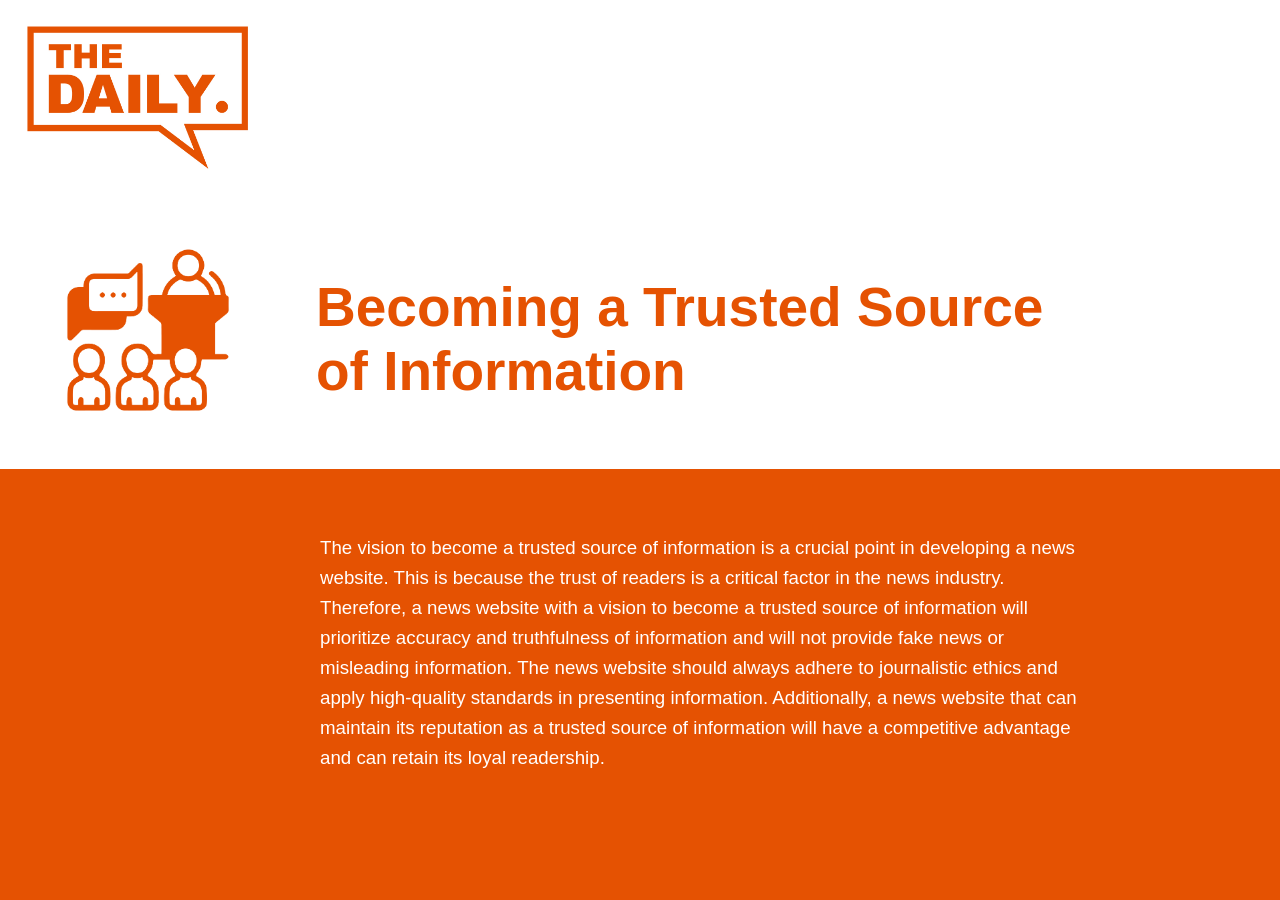
<file: isi about us.html>
<!DOCTYPE html>
<html>
  <head>
    <title>The Daily's Vision</title>
    <script src="assets/data.js"></script>
    <style>
      * {
        margin: 0;
        padding: 0;
        background-color:  rgb(229, 82, 2);
        color: white;
        font-family: Arial, Helvetica, sans-serif;
        float: left;
      }
      nav {
    width: 100vw;
    height: 20px;
   }
    div.menubar{
      position: fixed;
      width: 100vw;
      
    }

    nav .menubar .menu {
      position: relative;
      width: 90px;
      height: 15px;
      padding: 25px;
      font-weight: bold;
      float: left;
      color: rgb(255, 255, 255);       
      cursor: pointer;
      background-color: black;
      transition: background-color 0.5s;
      font-family: Arial, Helvetica, sans-serif; 
      text-align: center;
      margin-bottom: 5pt;
    }
  
   
    nav .menubar .menu:hover {
      background-color: rgb(0, 0, 0);
      color: rgb(229, 82, 2);
      height: 15px;
      font-weight: bolder;
    }
      
      .judulwriter img {
        max-width: 20%;
        
     
        float: left;
        margin: 20px;
      
      }

      .eachWriter h3 {
        font-weight: lighter;
        max-width: 60%;
        line-height: 30px;
        margin-top: 5%;
        margin-left: 25%;
        margin-bottom: 35pt;
      }

      .judulwriter{
        width: 100vw;
        background-color: white;
        height: 215pt;
      }
      
      .judulwriter h2 {
     
        color: rgb(229, 82, 2);
        font-size: 55px;
        font-style: bolder;
        font-family: Arial, Helvetica, sans-serif;
        background-color: transparent;
        position: relative;
        top: 70pt;
        left: 15pt;
        width: 60%;
        
      }
      div.logo {
  width: 100%;
  background-color: white;
}
     

    </style>
  </head>
  <body>

    <div class="logo">
      <img src="assets/img/LOGOoren.jpg" style="width: 22%"onclick="location.href='index.html'"></div>

    <div id="Titleresults"></div>
    <div id="writerResults"></div>
  </body>
</html>
<script>
  var qs = window.location.search;
  var ur = new URLSearchParams(qs);
  var id = ur.get('id');

  // ini preventif bila get url tidak diisi selalu buat id = 1 (supaya page tidak blank)
  if (!id) {
    id = 0;
  }

  var title = '';
  title = title + '<div class="judulwriter"><img src="assets/img/' + aboutus.timkita[id].foto
      + '" />' +'<h2>'+ aboutus.timkita[id].nama + '</h2>';

  document.getElementById('Titleresults').innerHTML = title;

  var writernya = '';
    writernya = writernya + '<div class="eachWriter"><h3>' + aboutus.timkita[id].bio + '</h3></div>' ;
  
  document.getElementById('writerResults').innerHTML = writernya;
</script>
</file>
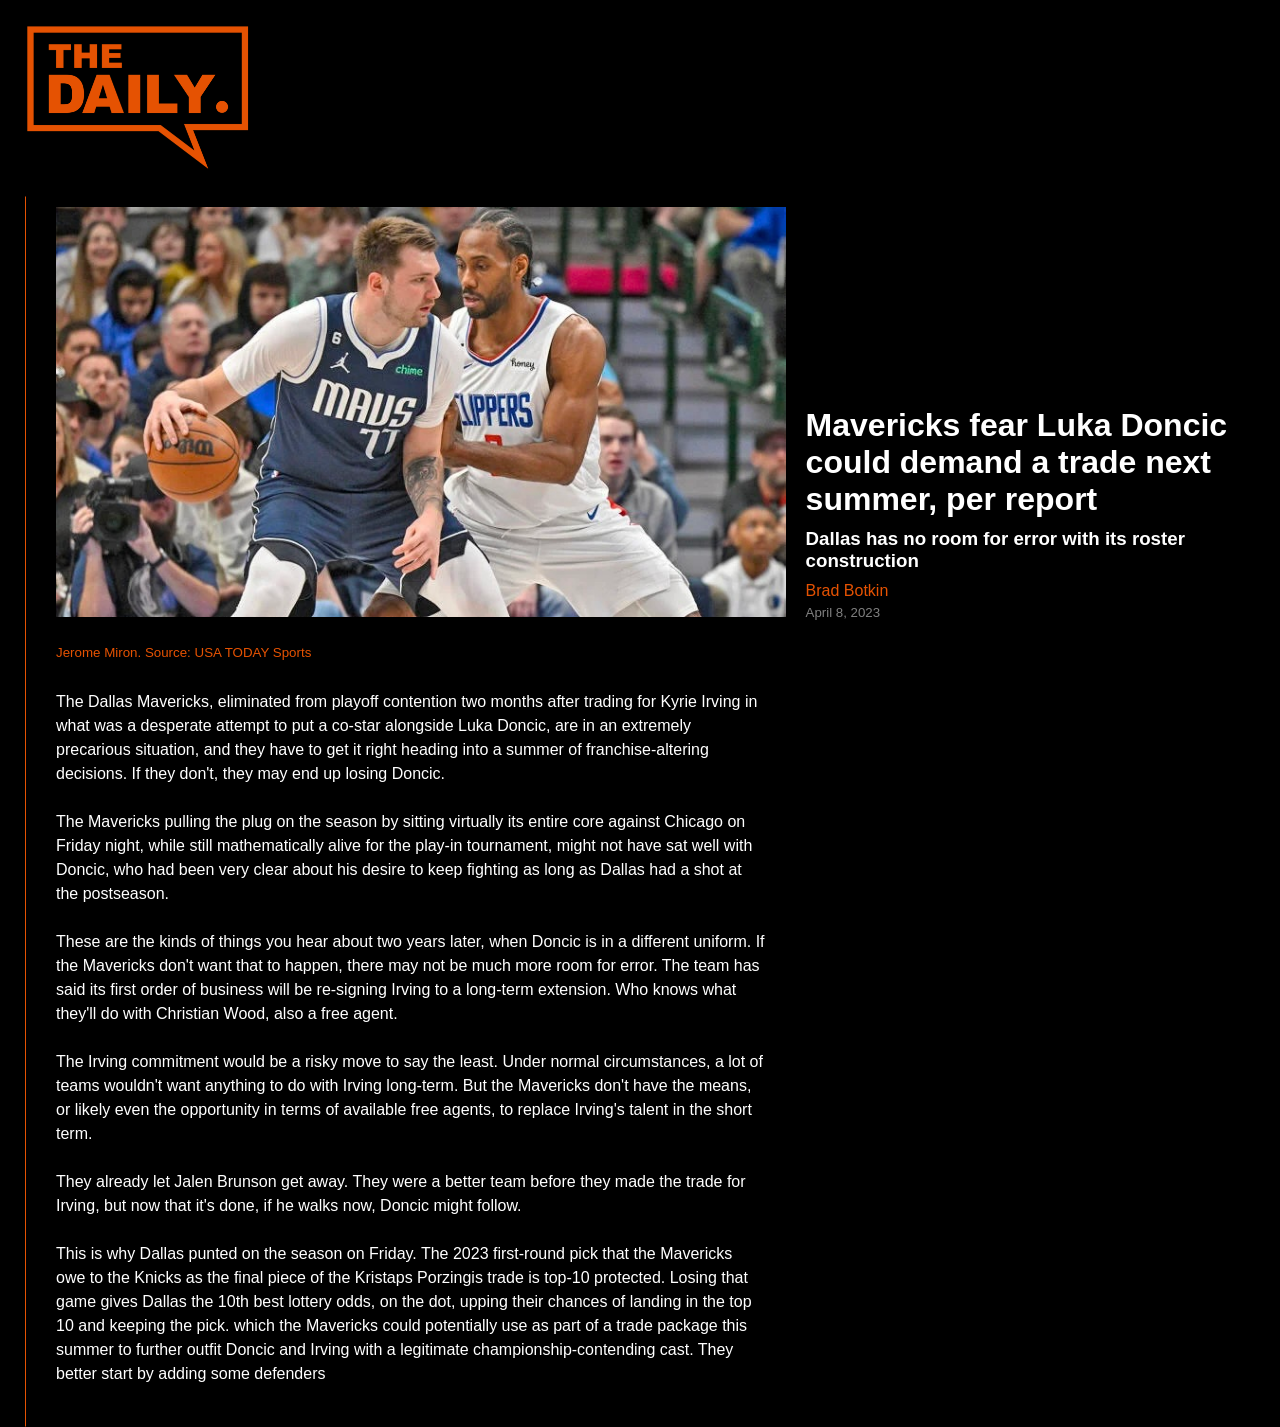
<file: isi editor.html>
<!DOCTYPE html>
<html>
  <head>
    <script src="assets/data.js"></script>
    <style>
      * {
        margin: 0;
        padding: 0;
        background-color: black;
        color: white;
        font-family: Arial, Helvetica, sans-serif;
      }

      .isieditor {
        width: 95%;
        margin-top: 10px;
        margin-left: 25px;
        padding: 10px;
        border: 1px solid;
        border-color: black  black black rgb(229, 82, 2);
        float: left;
        background-color: black;
        box-shadow: 0px 5px 5px rgba(0,0,0,0.2);
      }

      .isieditor img {
        width: 60%;
        margin-left: 20px;
        margin-right: 20px;
        float: left;
      }

      .isieditor h1 {
        margin-right: 20px;
        margin-top: 200px;
      }

      .isieditor h2 {
        font-size: 10pt;
        margin-left: 20px;
        margin-top: 25px;
        margin-right: 80px;
        font-weight: lighter;
        color: rgb(229, 82, 2);
      }

      .isieditor h4 {
        margin-top: 10px;
        font-weight: lighter;
        color: rgb(229, 82, 2);
      }

      .isieditor h3 {
        margin-top: 10px;
        margin-right: 30px;
      }

      .isieditor h5 {
        margin-top: 5px;
        font-weight: lighter;
        color: gray;
      }

      .isieditor h6 {
        font-size: 16px;
        margin-right: 40%;
        margin-left: 20px;
        margin-top: 30px;
        margin-bottom: 30px;
        line-height: 1.5;
        font-weight: lighter;
        float: left;
      }
    </style>

  </head>
  <body>
    <img src="assets/img/logo.png" style="width: 22%"onclick="location.href='index.html'">
    <div id="isieditorResults"></div>
  </body>
</html>
<script>
  var qs = window.location.search;
  var ur = new URLSearchParams(qs);
  var id = ur.get('id');

  // ini preventif bila get url tidak diisi selalu buat id = 1 (supaya page tidak blank)
  if (!id) {
    id = 1;
  }

  var isieditornya = '';
    isieditornya = isieditornya + '<div class="isieditor"><img src="assets/img/' + pick.editor[id].foto
      + '" /><h1>' + pick.editor[id].headline + '</h1><h3>' + pick.editor[id].subheadline + '</h3><h4>' 
      + pick.editor[id].author + '</h4><h5>' + pick.editor[id].tanggal + '</h5><h2>' 
      + pick.editor[id].teksfoto +'</h2><h6>' + pick.editor[id].berita+'</h6></div>';
  
  document.getElementById('isieditorResults').innerHTML = isieditornya;
  
</script>
</file>
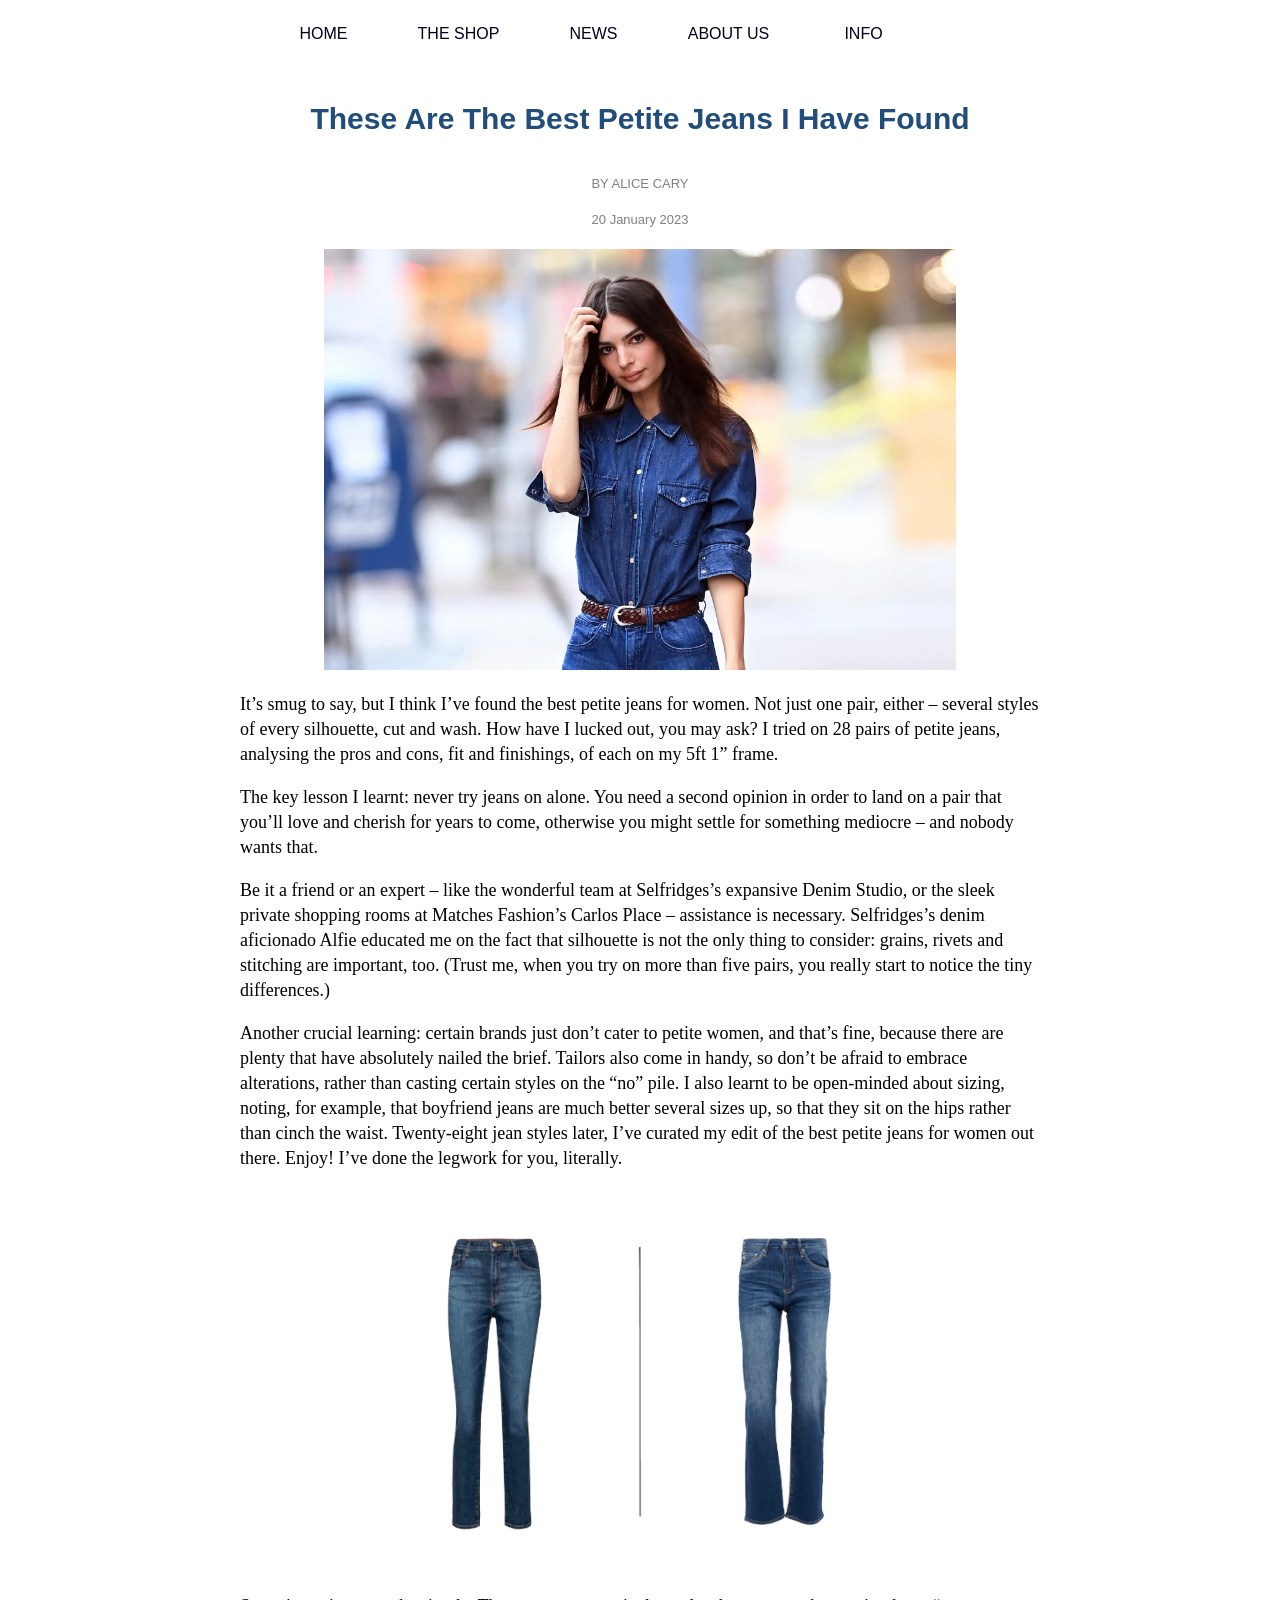
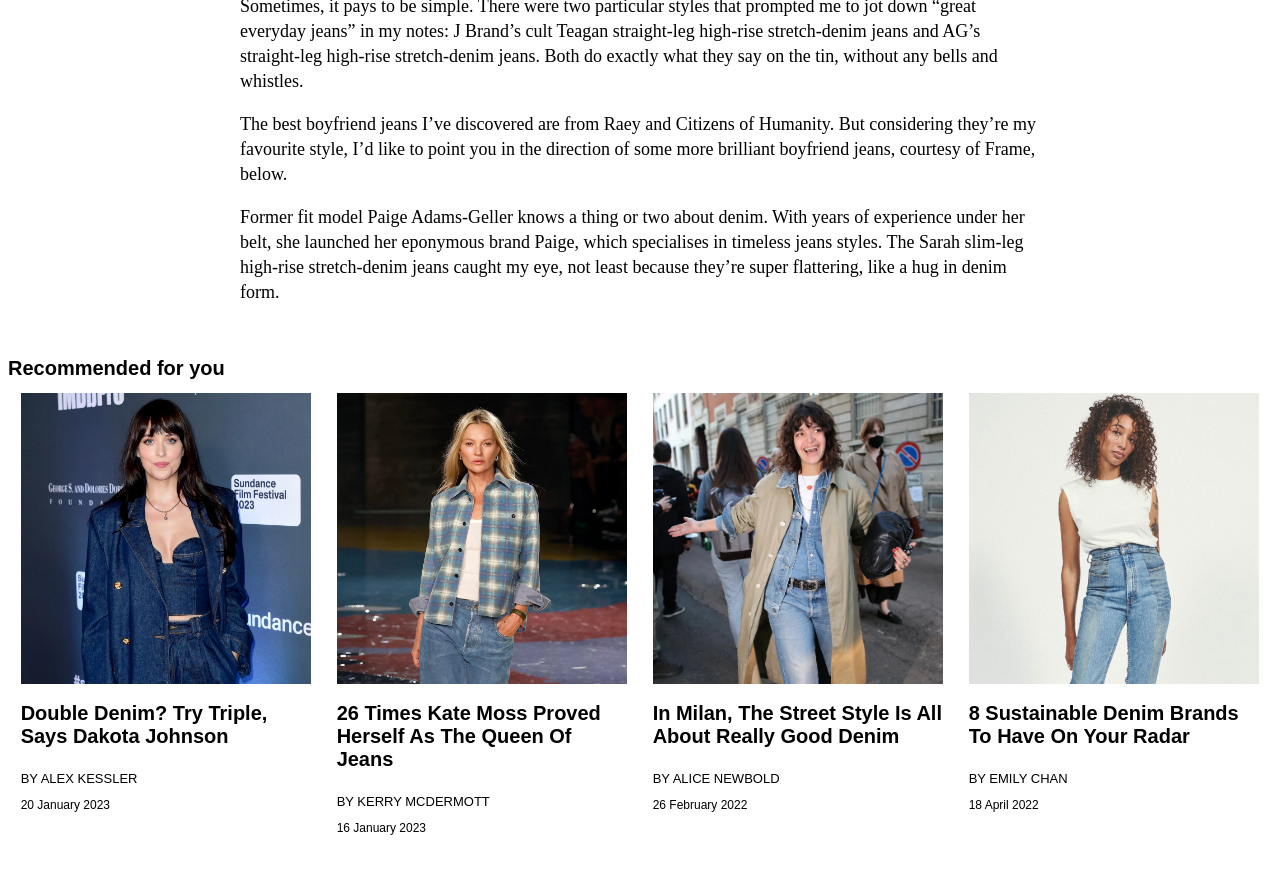
<file: isi news.html>
<!DOCTYPE html>
<html>
  <head>
    <title>Best Petite Jeans For Women</title>
  </head>

<style>
nav {
    width: 100vw;
    height: 50px;
    background-color: rgb(255, 255, 255);
    position: fixed;
    top: 0;
    left: 0;
  }
  


  div.kotakan{
    width: 60%;
    height: 45px;
    position: relative;
    left: 20%

  }

nav .main_container .menu {
    position: relative;
    width: 135px;
    height: 25px;
    padding: 25px;
    padding-top: 25px;
    float: left;
    color: rgb(1, 0, 29);       
    cursor: pointer;
    background-color: transparent;
    transition: background-color 0.5s;
    font-family: Arial, Helvetica, sans-serif; 
    text-align: center;
    margin-bottom: 5pt;
  }

 
  nav .main_container .menu:hover {
    background-color: rgb(33, 77, 122);
    color: white;
    height: 25px;
  }

.header {
    text-align: center;
    margin-left: auto;
    margin-right: auto;
}

.image {
    text-align: center;
    margin-left: auto;
    margin-right: auto;
    margin-top: 150px;
}

.text {
    width: 800px;
    height: 350px;
    font-size: 18px;
    text-align: left;
    line-height: 25px;
    color: black;
    margin-left: auto;
    margin-right: auto;
}

html {
  box-sizing: border-box;
}

*, *:before, *:after {
  box-sizing: inherit;
}

.column {
  float: left;
  -ms-flex: 25%;
  flex: 25%;
  max-width: 25%;
  margin-bottom: 3%;
  padding: 0 1%;
}

h1 {
font-family: arial;
font-size: 20px;
overflow: hidden;
}

h2 {
font-family: arial;
font-weight: lighter;
font-size: 13px;
padding-top: 10px;
}

h3 {
font-family: arial;
font-weight: lighter;
font-size: 12px;
padding-bottom: 5px;
}

h4 {
  font-family: arial;
  text-align: center;
  font-size: 30px;
  color: rgb(33, 77, 122);
  margin-left: auto;
  margin-right: auto;
}

h5 {
text-align: center;
font-family: arial;
font-weight: lighter;
font-size: 13px;
color: gray;
}
</style>

<body>
  <nav>
    <div class="main_container">
      <div class="kotakan">
      <div class="menu" onclick="location.href='index.html'">HOME</div>
      <div class="menu" onclick="location.href='shop.html'">THE SHOP</div>
      <div class="menu" onclick="location.href='news.html'">NEWS</div>
      <div class="menu" onclick="location.href='four.html'">ABOUT US</div>
      <div class="menu" onclick="location.href='info.html'">INFO</div>
    </div>
    </div>
  </nav>

  <br>
  <br>
  <br>

  <h4>These Are The Best Petite Jeans I Have Found</h4>
  <h5>BY ALICE CARY</h5>
  <h5>20 January 2023</h5>

  <div class="header">
    <img src="assets/img/isi.jpg" style="width:50%">
  </div>

  <div class="text">
    <p>It’s smug to say, but I think I’ve found the best petite jeans for women. Not just one pair, either – several styles of every silhouette, cut and wash. How have I lucked out, you may ask? I tried on 28 pairs of petite jeans, analysing the pros and cons, fit and finishings, of each on my 5ft 1” frame.</p>
    <p>The key lesson I learnt: never try jeans on alone. You need a second opinion in order to land on a pair that you’ll love and cherish for years to come, otherwise you might settle for something mediocre – and nobody wants that.</p>
    <p>Be it a friend or an expert – like the wonderful team at Selfridges’s expansive Denim Studio, or the sleek private shopping rooms at Matches Fashion’s Carlos Place – assistance is necessary. Selfridges’s denim aficionado Alfie educated me on the fact that silhouette is not the only thing to consider: grains, rivets and stitching are important, too. (Trust me, when you try on more than five pairs, you really start to notice the tiny differences.)</p>
    <p>Another crucial learning: certain brands just don’t cater to petite women, and that’s fine, because there are plenty that have absolutely nailed the brief. Tailors also come in handy, so don’t be afraid to embrace alterations, rather than casting certain styles on the “no” pile. I also learnt to be open-minded about sizing, noting, for example, that boyfriend jeans are much better several sizes up, so that they sit on the hips rather than cinch the waist. Twenty-eight jean styles later, I’ve curated my edit of the best petite jeans for women out there. Enjoy! I’ve done the legwork for you, literally. </p>
  </div>

  <div class="image">
    <img src="assets/img/jeans.jpg" style="width:50%">
  </div>

  <div class="text">
    <p>Sometimes, it pays to be simple. There were two particular styles that prompted me to jot down “great everyday jeans” in my notes: J Brand’s cult Teagan straight-leg high-rise stretch-denim jeans and AG’s straight-leg high-rise stretch-denim jeans. Both do exactly what they say on the tin, without any bells and whistles. </p>
    <p>The best boyfriend jeans I’ve discovered are from Raey and Citizens of Humanity. But considering they’re my favourite style, I’d like to point you in the direction of some more brilliant boyfriend jeans, courtesy of Frame, below.</p>
    <p>Former fit model Paige Adams-Geller knows a thing or two about denim. With years of experience under her belt, she launched her eponymous brand Paige, which specialises in timeless jeans styles. The Sarah slim-leg high-rise stretch-denim jeans caught my eye, not least because they’re super flattering, like a hug in denim form.</p>
  </div>

  <h1>Recommended for you</h1>

  <div class="column">
    <img src="assets/img/dakota.jpg" style="width:100%">
    <h1>Double Denim? Try Triple, Says Dakota Johnson</h1>
    <h2>BY ALEX KESSLER</h2>
    <h3>20 January 2023</h3>
  </div>
  
  <div class="column">
    <img src="assets/img/kate.jpg" style="width:100%">
    <h1>26 Times Kate Moss Proved Herself As The Queen Of Jeans</h1>
    <h2>BY KERRY MCDERMOTT</h2>
    <h3>16 January 2023</h3>
  </div>
  
  <div class="column">
    <img src="assets/img/milan.jpg" style="width:100%">
    <h1>In Milan, The Street Style Is All About Really Good Denim</h1>
    <h2>BY ALICE NEWBOLD</h2>
    <h3>26 February 2022</h3>
  </div>
    
  
  <div class="column">
    <img src="assets/img/sustainable.jpg" style="width:100%">
    <h1>8 Sustainable Denim Brands To Have On Your Radar</h1>
    <h2>BY EMILY CHAN</h2>
    <h3>18 April 2022</h3>
  </div>

  </body>
  </html>
</file>
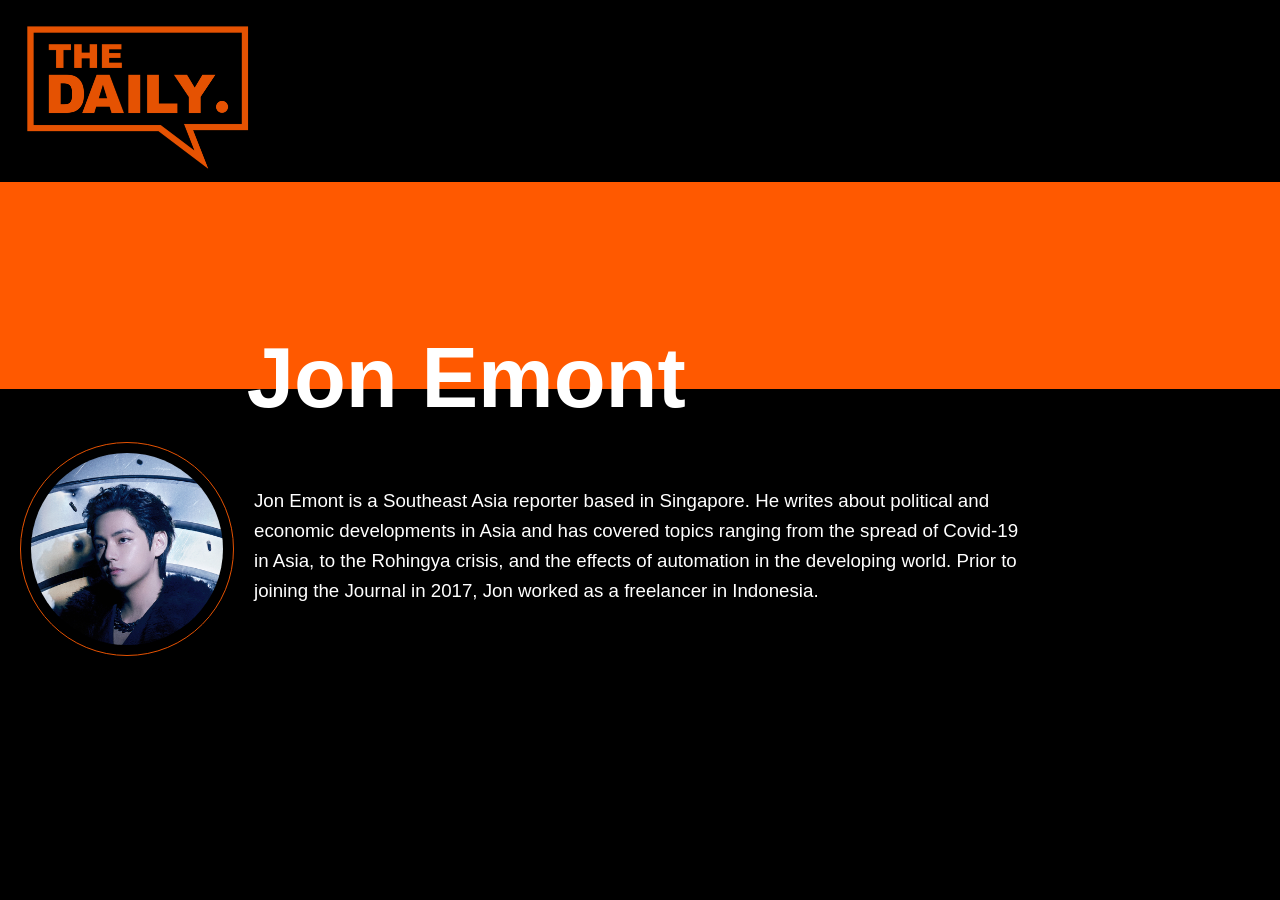
<file: isi writer.html>
<!DOCTYPE html>
<html>
  <head>
    <title>Our Writer Biography</title>
    <script src="assets/data.js"></script>
    <style>
      * {
        margin: 0;
        padding: 0;
        background-color: rgb(0, 0, 0);
        color: white;
        font-family: Arial, Helvetica, sans-serif;
        float: left;
      }
      nav {
    width: 100vw;
    height: 20px;
   }
    div.menubar{
      position: fixed;
      width: 100vw;
      
    }

    nav .menubar .menu {
      position: relative;
      width: 90px;
      height: 15px;
      padding: 25px;
      font-weight: bold;
      float: left;
      color: rgb(255, 255, 255);       
      cursor: pointer;
      background-color: black;
      transition: background-color 0.5s;
      font-family: Arial, Helvetica, sans-serif; 
      text-align: center;
      margin-bottom: 5pt;
    }
  
   
    nav .menubar .menu:hover {
      background-color: rgb(0, 0, 0);
      color: rgb(255, 132, 0);
      height: 15px;
      font-weight: bolder;
    }
      .eachWriter {
        margin-top: 25pt;
        
      }
      .eachWriter img {
        max-width: 15%;
        padding: 10px;
        border: 1px solid rgb(229, 82, 2);
        float: left;
        margin: 20px;
        border-radius: 105pt;
      }

      .eachWriter h3 {
        font-weight: lighter;
        max-width: 60%;
        line-height: 30px;
        margin-top: 5%;
      }

      .judulwriter{
        width: 100vw;
        background-color: rgb(255, 89, 0);
        height: 155pt;
      }
      
      .judulwriter h2 {
        color: rgb(255, 255, 255);
        font-size: 85px;
        font-style: bolder;
        font-family: Arial, Helvetica, sans-serif;
        background-color: transparent;
        position: relative;
        top: 110pt;
        left: 185pt;
      }
      
      div.logo {
  width: 100%;
}

    </style>
  </head>
  <body>

    <div class="logo">
      <img src="assets/img/logo.png" style="width: 22%"onclick="location.href='index.html'"></div>

    <div id="Titleresults"></div>
    <div id="writerResults"></div>
  </body>
</html>
<script>
  var qs = window.location.search;
  var ur = new URLSearchParams(qs);
  var id = ur.get('id');

  // ini preventif bila get url tidak diisi selalu buat id = 1 (supaya page tidak blank)
  if (!id) {
    id = 0;
  }

  var title = '';
  title = title + '<div class="judulwriter">' +'<h2>'+ writers.Penulis[id].nama + '</h2>';

  document.getElementById('Titleresults').innerHTML = title;

  var writernya = '';
    writernya = writernya + '<div class="eachWriter"><img src="assets/img/' + writers.Penulis[id].foto
      + '" /><h3>' + writers.Penulis[id].bio + '</h3></div>' ;
  
  document.getElementById('writerResults').innerHTML = writernya;
</script>
</file>
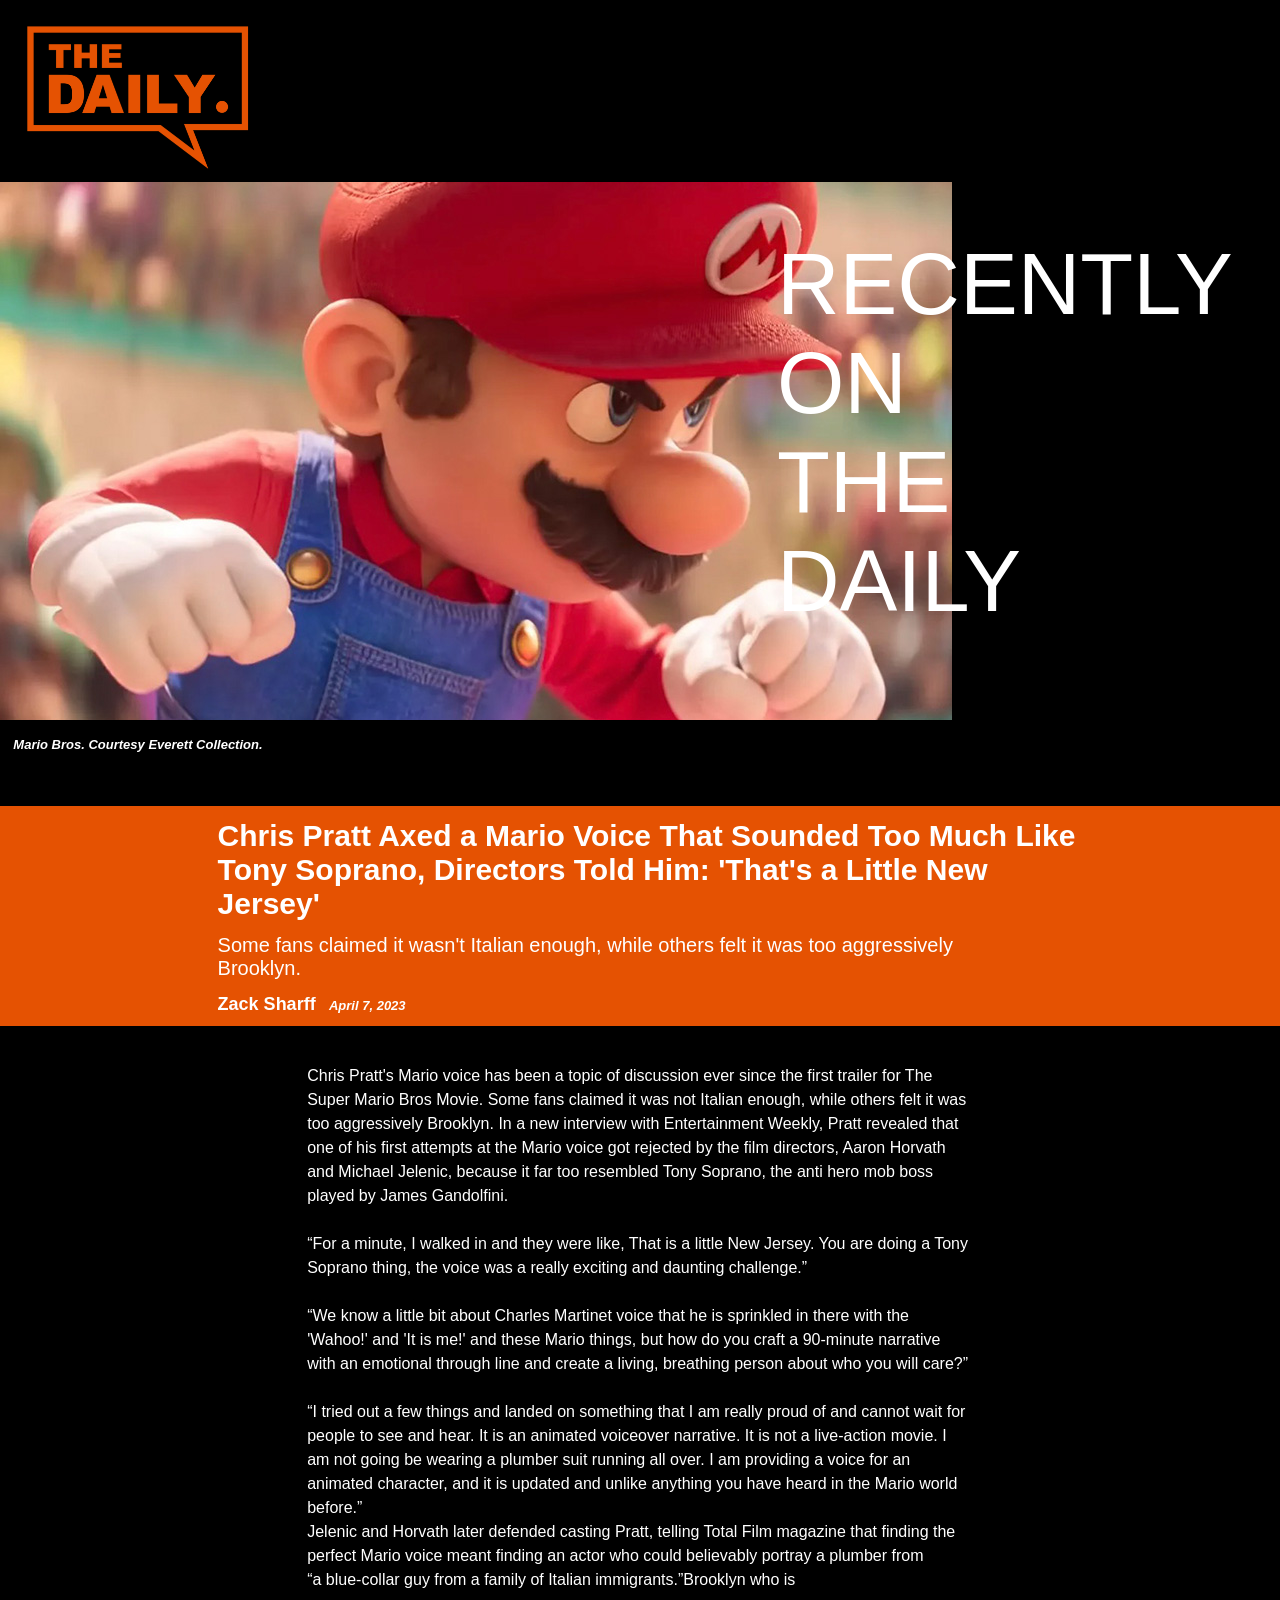
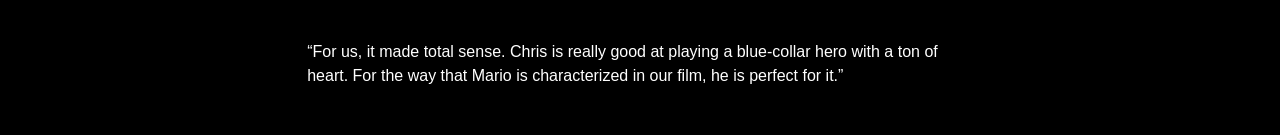
<file: latest.html>
<!DOCTYPE html>
<html>
  <head>
    <script src="assets/data.js"></script>
    <style>
      * {
        margin: 0;
        padding: 0;
        background-color: black;
        font-family: Arial, Helvetica, sans-serif;
        float: left;

      }

      .judulheadline {
        width: 100%;
        position:relative;
        background-color:rgb(229, 82, 2); 
        margin-top: 15pt;
        
      }


      h1 {
        color:white;
        margin-left: 17%;
        margin-right: 15%;
        margin-top: 10pt;
        font-size: 30px;
        font-style: bolder;
        background-color: transparent;
      }

      h2 {
        font-size: 20px;
        color:white;
        margin-left: 17%;
        margin-right: 20%;
        margin-top: 10pt;
        font-weight: lighter;
        background-color: transparent;
    }

      h3 {
        font-size: 18px;
        color: rgb(255, 255, 255);
        margin-left: 17%;
        margin-top: 10pt;
        font-weight: bold;
        background-color: transparent;
    }
    
        h4 {
        font-size: 16px;
        color: white;
        margin-left: 30%;
        margin-right: 5%;
        line-height: 1.5;
        font-weight: lighter;
        background-color: transparent;
    }

    h5 {
        font-size: 13px;
        color: rgb(255, 255, 255);
        margin-top: 13pt;
        font-style: italic;
        background-color: transparent;
        margin-bottom: 10pt;
        margin-left: 10pt;
       
    }

      .imgs {
        width: 55%;
        float: left;
        position:relative;
        background-color: black;
      }

      .isiberita {
        width: 80%;
        margin-top: 3%;
        position:relative;
        margin-bottom: 35pt;
      }

      div.foto {
        width: 100%;
      }

div.judulann{
  background-color: transparent;
  width: 10%;
 
}
div.gambarnya {
  width: 55%;
}

div.logo {
  width: 100%;
}


    </style>
  </head>
  <body>
    <div class="logo">
    <img src="assets/img/logo.png" style="width: 22%"onclick="location.href='index.html'"></div>
   
  <div class="gambarnya">
  <ul id="imgresults"></div></div></div>

    <div class="judulann">
      <h1 style="font-family:Impact, Haettenschweiler, 'Arial Narrow Bold', sans-serif; font-size: 65pt;font-weight: lighter;text-align: left ;top: 30pt ;left: 40%;background-color: transparent;position:relative">RECENTLY<br> ON<br>THE <br>DAILY</h1>
    </div>

    <div class="judulheadline"></div>
      <div class="foto">
      
        <div id="Titleresults"></div>
        <div id="Newsresults"></div>

    </body>


    <script>

var qs = window.location.search;
  var ur = new URLSearchParams(qs);
  var id = ur.get('id');

  // ini preventif bila get url tidak diisi selalu buat id = 1 (supaya page tidak blank)
  if (!id) {
    id = 1;
  }

      var img = '';
        img = img + '<div class="imgs"><img src="assets/img/'  + categories.Products[id].foto + '" /><h5>' + categories.Products[id].teksfoto + '</h5></div>';
      document.getElementById('imgresults').innerHTML = img;
    </script>

   <script>
    var title = '';
    title = title + '<div class="judulheadline">' +'<h1>'+ categories.Products[id].headline + '</h1><h2>' + categories.Products[id].subheadline + '</h2><h3>' + categories.Products[id].author + '</h3><h5>' + categories.Products[id].tanggal + '</h5></div>';
    document.getElementById('Titleresults').innerHTML = title; 
    </script>



<script>
  var berita = '';
    berita = berita + '<div class="isiberita">' + '<h4>'+ categories.Products[id].berita + '</h4></div>'
  document.getElementById('Newsresults').innerHTML = berita;
</script>
</file>
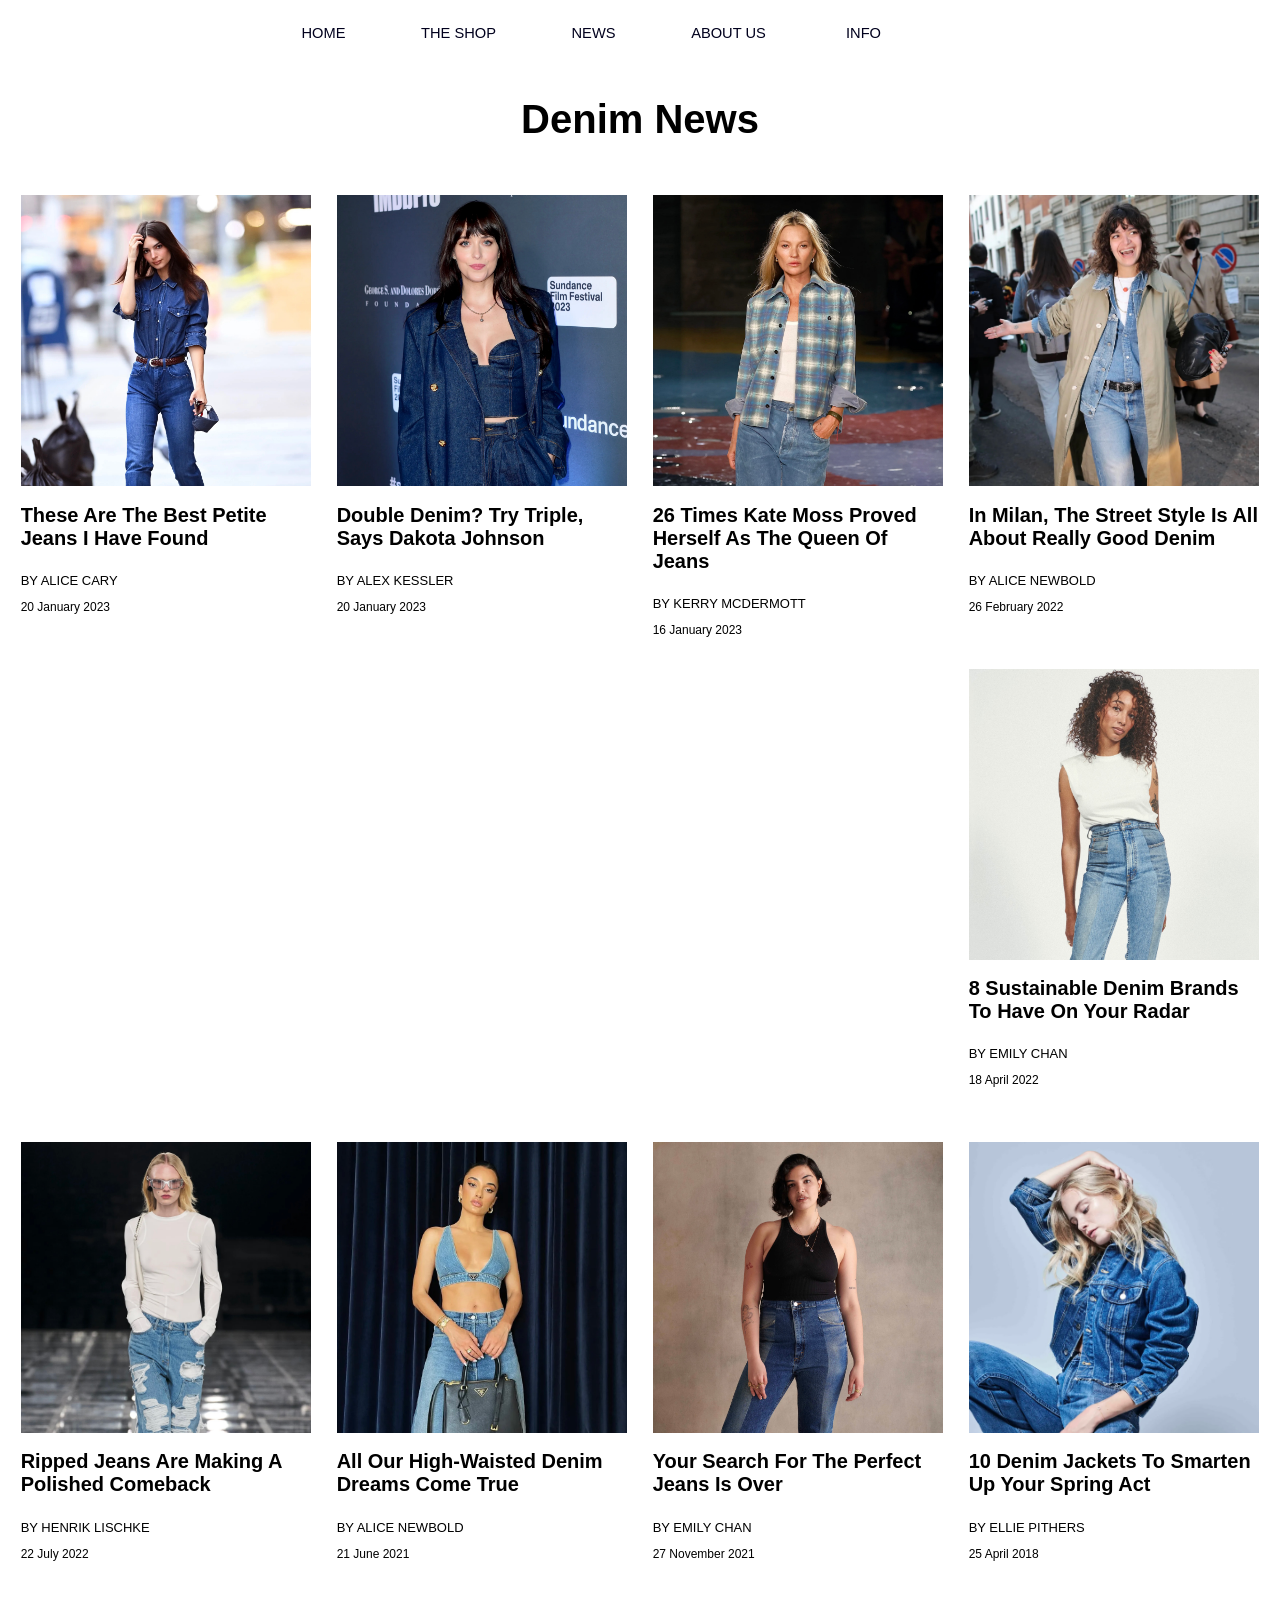
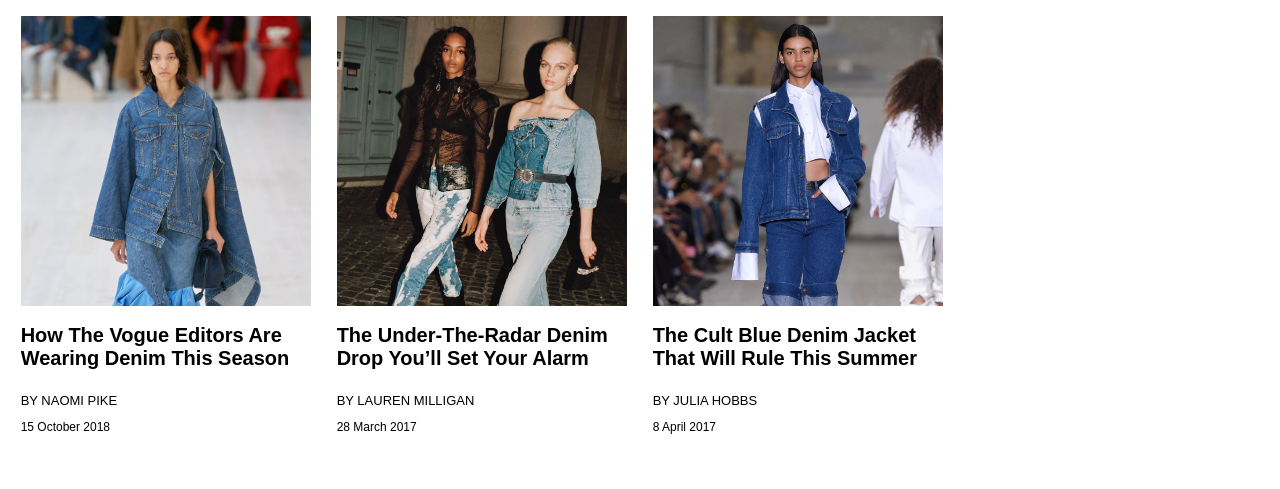
<file: news.html>
<!DOCTYPE html>
<html>
  <head>
    <title>News</title>
  </head>

<style>
html {
  box-sizing: border-box;
}
*{
  font-family: Arial, Helvetica, sans-serif;
}
*, *:before, *:after {
  box-sizing: inherit;
}

nav {
    width: 100vw;
    height: 50px;
    background-color: rgb(255, 255, 255);
    position: fixed;
    top: 0;
    left: 0;
  }
  

nav .main_container .menu {
    position: relative;
    width: 135px;
    height: 25px;
    padding: 25px;
    padding-top: 25px;
    float: left;
    color: rgb(1, 0, 29);       
    cursor: pointer;
    background-color: transparent;
    transition: background-color 0.5s;
    font-family: Arial, Helvetica, sans-serif; 
    text-align: center;
    margin-bottom: 5pt;
    font-size: 11pt;
  }

 
  nav .main_container .menu:hover {
    background-color: rgb(33, 77, 122);
    color: white;
    height: 25px;
  }


.column {
  float: left;
  -ms-flex: 25%;
  flex: 25%;
  max-width: 25%;
  margin-bottom: 3%;
  padding: 0 1%;
}

@media screen and (max-width: 800px) {
  .column {
    -ms-flex: 50%;
    flex: 50%;
    max-width: 50%;
  }
}


h1 {
font-family: arial;
font-size: 20px;
overflow: hidden;
}

h2 {
font-family: arial;
font-weight: lighter;
font-size: 13px;
padding-top: 10px;
}

h3 {
font-family: arial;
font-weight: lighter;
font-size: 12px;
padding-bottom: 5px;
}

h4 {
  font-family: arial;
  text-align: center;
  font-size: 40px;
}



div.kotakan{
    width: 60%;
    height: 45px;
    position: relative;
    left: 20%

  }
a:link {
  color: black;
  background-color: transparent;
  text-decoration: none;
}
a:visited {
  color: black;
  background-color: transparent;
  text-decoration: none;
}

a:hover {
  color: rgb(3, 78, 153);
  background-color: transparent;
  text-decoration: underline;
}

</style>
<body>
  <nav>
    <div class="main_container">
      <div class="kotakan">
      <div class="menu" onclick="location.href='index.html'">HOME</div>
      <div class="menu" onclick="location.href='shop.html'">THE SHOP</div>
      <div class="menu" onclick="location.href='news.html'">NEWS</div>
      <div class="menu" onclick="location.href='four.html'">ABOUT US</div>
      <div class="menu" onclick="location.href='info.html'">INFO</div>
    </div>
    </div>
  </nav>
  <br>
  <br>
<h4>Denim News</h4>

<div class="column">
  <img src="assets/img/petite.jpg" style="width:100%">
  <h1><a href="isi news.html">These Are The Best Petite Jeans I Have Found</a></h1>
  <h2>BY ALICE CARY</h2>
  <h3>20 January 2023</h3>
</div>

<div class="column">
  <img src="assets/img/dakota.jpg" style="width:100%">
  <h1>Double Denim? Try Triple, Says Dakota Johnson</h1>
  <h2>BY ALEX KESSLER</h2>
  <h3>20 January 2023</h3>
</div>

<div class="column">
  <img src="assets/img/kate.jpg" style="width:100%">
  <h1>26 Times Kate Moss Proved Herself As The Queen Of Jeans</h1>
  <h2>BY KERRY MCDERMOTT</h2>
  <h3>16 January 2023</h3>
</div>

<div class="column">
  <img src="assets/img/milan.jpg" style="width:100%">
  <h1>In Milan, The Street Style Is All About Really Good Denim</h1>
  <h2>BY ALICE NEWBOLD</h2>
  <h3>26 February 2022</h3>
</div>
  

<div class="column">
  <img src="assets/img/sustainable.jpg" style="width:100%">
  <h1>8 Sustainable Denim Brands To Have On Your Radar</h1>
  <h2>BY EMILY CHAN</h2>
  <h3>18 April 2022</h3>
</div>

<div class="column">
  <img src="assets/img/ripped.jpg" style="width:100%">
  <h1>Ripped Jeans Are Making A Polished Comeback</h1>
  <h2>BY HENRIK LISCHKE</h2>
  <h3>22 July 2022</h3>
</div>

<div class="column">
  <img src="assets/img/high-waisted.jpg" style="width:100%">
  <h1>All Our High-Waisted Denim Dreams Come True</h1>
  <h2>BY ALICE NEWBOLD</h2>
  <h3>21 June 2021</h3>
</div>

<div class="column">
  <img src="assets/img/search.jpg" style="width:100%">
  <h1>Your Search For The Perfect Jeans Is Over</h1>
  <h2>BY EMILY CHAN</h2>
  <h3>27 November 2021</h3>
</div>

<div class="column">
  <img src="assets/img/jacket.jpg" style="width:100%">
  <h1>10 Denim Jackets To Smarten Up Your Spring Act</h1>
  <h2>BY ELLIE PITHERS</h2>
  <h3>25 April 2018</h3>
</div>

<div class="column">
  <img src="assets/img/vogue.jpg" style="width:100%">
  <h1>How The Vogue Editors Are Wearing Denim This Season</h1>
  <h2>BY NAOMI PIKE</h2>
  <h3>15 October 2018</h3>
</div>

<div class="column">
  <img src="assets/img/radar.jpg" style="width:100%">
  <h1>The Under-The-Radar Denim Drop You’ll Set Your Alarm</h1>
  <h2>BY LAUREN MILLIGAN</h2>
  <h3>28 March 2017</h3>
</div>

<div class="column">
  <img src="assets/img/blue.jpg" style="width:100%">
  <h1>The Cult Blue Denim Jacket That Will Rule This Summer</h1>
  <h2>BY JULIA HOBBS</h2>
  <h3>8 April 2017</h3>
</div>



</body>
</html>
</file>
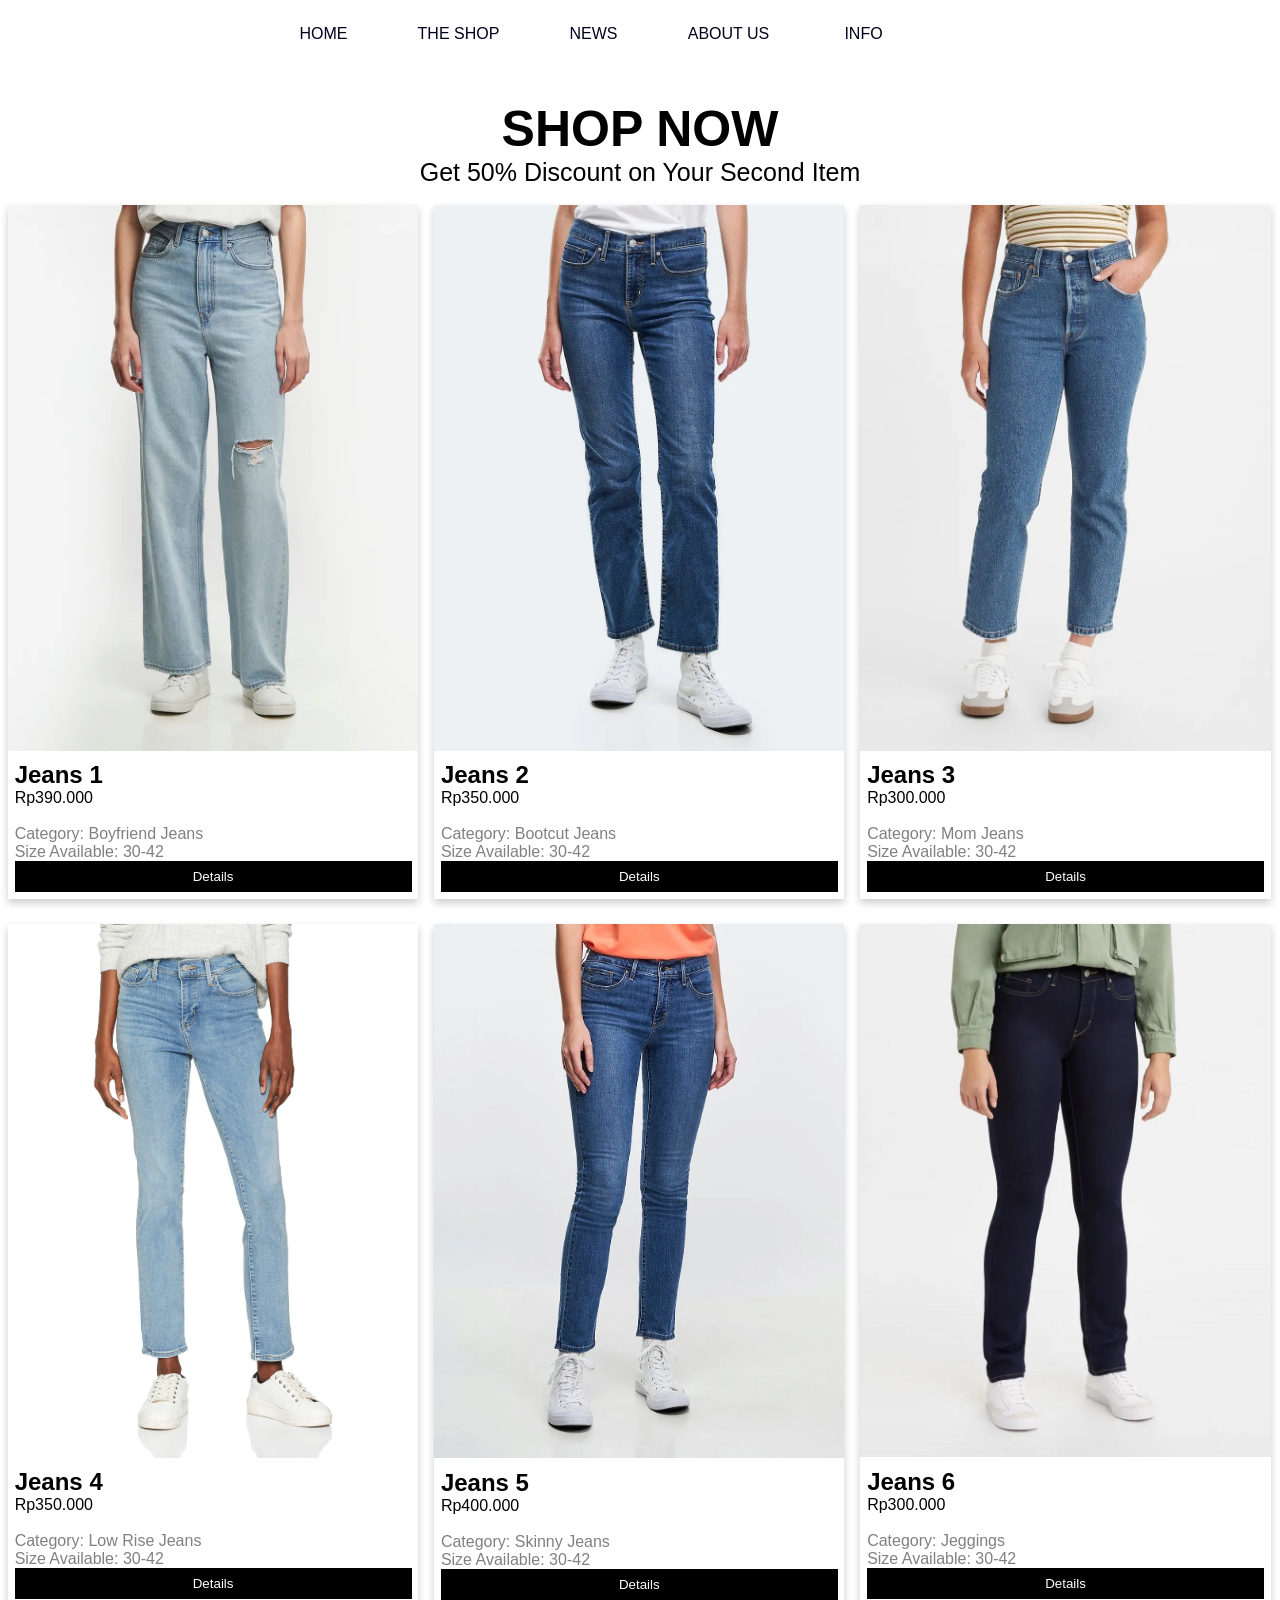
<file: shop.html>
<!DOCTYPE html>
<html>
    <head>
    <style>
  * {
    margin: 0;
    padding: 0;
    font-family: Arial, Helvetica, sans-serif;
  }
  nav {
    width: 100vw;
    height: 50px;
    background-color: rgb(255, 255, 255);

    position: fixed;
    top: 0;
    left: 0;
  }

  nav .main_container .menu {
    position: relative;
    width: 135px;
    height: 25px;
    padding: 25px;
    padding-top: 25px;
    float: left;
    color: rgb(1, 0, 29);       
    cursor: pointer;
    background-color: transparent;
    transition: background-color 0.5s;
    font-family: Arial, Helvetica, sans-serif; 
    text-align: center;
    margin-bottom: 5pt;
  }

  nav .main_container .menu:hover {
    background-color: rgb(33, 77, 122);
    color: white;
    height: 25px;
  }
    html {
        box-sizing: border-box;
    }

*, *:before, *:after {
  box-sizing: inherit;
}

.column {
  float: left;
  width: 33.3%;
  margin-bottom: 2%;
  padding: 0 8px;
}

@media screen and (max-width: 650px) {
  .column {
    width: 100%;
    display: block;
  }
}

.card {
  box-shadow: 0 4px 8px 0 rgba(0, 0, 0, 0.2);
  height: 50%;
}

.container {
  padding: 5pt;
   
}

.container::after, .row::after {
  content: "";
  clear: both;
  display: table;
}

.title {
  color: grey;
}

.button {
  border: none;
  outline: 0;
  display: inline-block;
  padding: 8px;
  color: white;
  background-color: #000;
  text-align: center;
  cursor: pointer;
  width: 100%;
}

.button:hover {
  background-color: #555;
}

div.kotakan{
    width: 60%;
    height: 45px;
    position: relative;
    left: 20%

  }

</style>
</head>
<body>

  <nav>
    <div class="main_container">
      <div class="kotakan">
      <div class="menu" onclick="location.href='index.html'">HOME</div>
      <div class="menu" onclick="location.href='shop.html'">THE SHOP</div>
      <div class="menu" onclick="location.href='news.html'">NEWS</div>
      <div class="menu" onclick="location.href='four.html'">ABOUT US</div>
      <div class="menu" onclick="location.href='info.html'">INFO</div>
    </div>
   
  </nav>

<h1 style="font-family: sans-serif; font-size: 50px; margin-top: 100px; text-align: center;">SHOP NOW</h1>
<h2 style="font-family: sans-serif; font-size: 25px; font-weight: 200; margin-top: 0px; text-align: center;">Get 50% Discount on Your Second Item</h2>
<br>

<div class="row">
  <div class="column">
    <div class="card">
      <img src="assets/img/shopjeans1.jpg" alt="Jane" style="width:100%">
      <div class="container">
        <h2>Jeans 1</h2>
        <p>Rp390.000</p>
        <p class="title"><br>Category: Boyfriend Jeans</p>
        <p class="title">Size Available: 30-42</p>
        <p><button class="button" onclick="location.href='cart.html'">Details</button></p>
      </div>
    </div>
  </div>

  <div class="column">
    <div class="card">
      <img src="assets/img/shopjeans2.jpg" alt="Mike" style="width:100%">
      <div class="container">
        <h2>Jeans 2</h2>
        <p>Rp350.000</p>
        <p class="title"><br>Category: Bootcut Jeans</p>
        <p class="title">Size Available: 30-42</p>
        <p><button class="button"onclick="location.href='cart.html'">Details</button></p>
      </div>
    </div>
  </div>
  
  <div class="column">
    <div class="card">
      <img src="assets/img/shopjeans3.jpg" alt="John" style="width:100%">
      <div class="container">
        <h2>Jeans 3</h2>
        <p>Rp300.000</p>
        <p class="title"><br>Category: Mom Jeans</p>
        <p class="title">Size Available: 30-42</p>
        <p><button class="button"onclick="location.href='cart.html'">Details</button></p>
      </div>
    </div>
  </div>
</div>

<div class="column">
    <div class="card">
      <img src="assets/img/shopjeans4.jpg" alt="John" style="width:100%">
      <div class="container">
        <h2>Jeans 4</h2>
        <p>Rp350.000</p>
        <p class="title"><br>Category: Low Rise Jeans</p>
        <p class="title">Size Available: 30-42</p>
        <p><button class="button"onclick="location.href='cart.html'">Details</button></p>
      </div>
    </div>
  </div>
</div>

<div class="column">
    <div class="card">
      <img src="assets/img/shopjeans5.jpg" alt="John" style="width:100%">
      <div class="container">
        <h2>Jeans 5</h2>
        <p>Rp400.000</p>
        <p class="title"><br>Category: Skinny Jeans</p>
        <p class="title">Size Available: 30-42</p>
        <p><button class="button"onclick="location.href='cart.html'">Details</button></p>
      </div>
    </div>
  </div>
</div>

<div class="column">
    <div class="card">
      <img src="assets/img/shopjeans6.jpg" alt="John" style="width:100%">
      <div class="container">
        <h2>Jeans 6</h2>
        <p>Rp300.000</p>
        <p class="title"><br>Category: Jeggings</p>
        <p class="title">Size Available: 30-42</p>
        <p><button class="button"onclick="location.href='cart.html'">Details</button></p>
      </div>
    </div>
  </div>
</div>

</body>
</html>
</file>
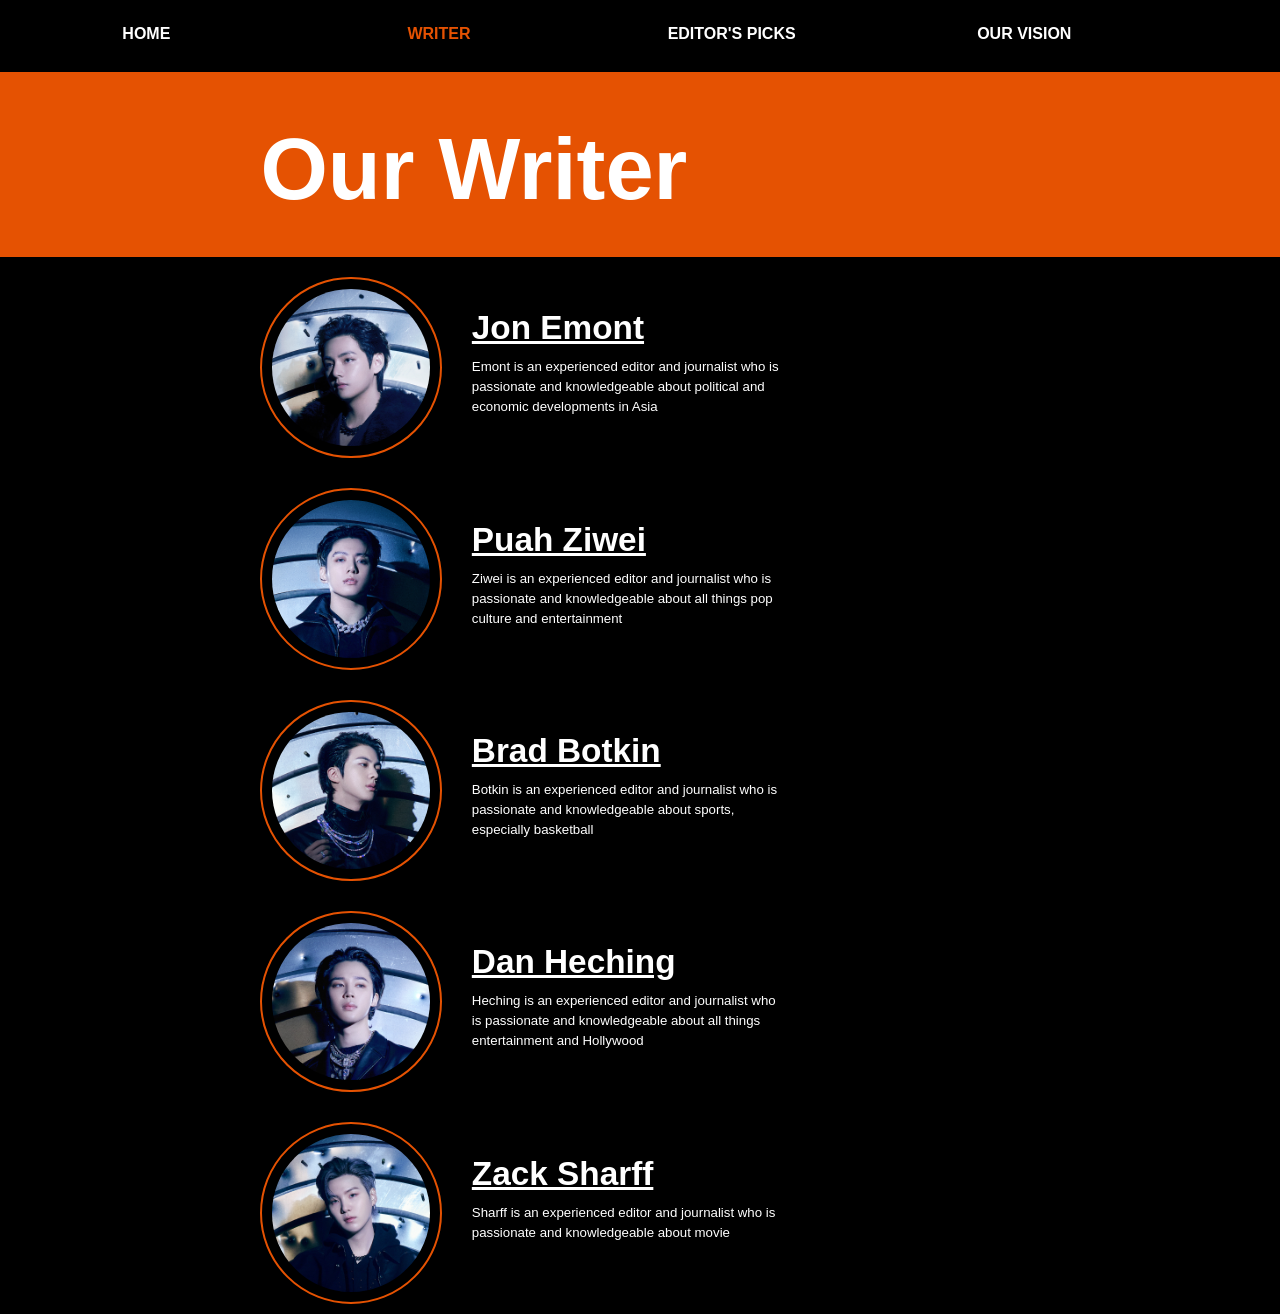
<file: writer.html>
<!DOCTYPE html>
<html>
  <head>
    <title>Our Writer</title>
    <script src="assets/data.js"></script>
    <style>
      * {
        margin: 0;
        padding: 0;
        background-color: rgb(0, 0, 0);
        color: white;
        font-family: Arial, Helvetica, sans-serif;
        float: left;
      }

      h1 {
        font-size: 65pt;
        background-color: transparent;
        color: rgb(255, 255, 255);
        margin-left: 20px;
        margin-right: 20px;
        margin-top: 45px;
        margin-bottom: 10px;
        padding-top: 15px;
        padding-bottom: 15px;
        padding-left: 18%;
        padding-right: 30%;
        border: 8pt solid rgb(229, 82, 2);
      }

      .eachWriter img {
        width: 15%;
        padding: 10px;
        border: 2px solid rgb(229, 82, 2);
        float: left;
        margin-left: 30px;
        margin-right: 30px;
        margin-top: 20px;
        margin-bottom: 10px;
        border-radius: 105pt;
      }

      .eachWriter h2 {
        font-size: 25pt;
        margin-top: 5%;
      }

      .eachWriter h5 {
        font-weight: lighter;
        max-width: 30%;
        line-height: 20px;
        margin-right: 40%;
        margin-top: 10px;
      }
.eachWriter{
  margin-left: 18%;
}
      nav {
    width: 100vw;
    height: 50px;
   }
    div.menubar{
      position: fixed;
      width: 100vw;
      
    }

    nav .menubar .menu {
      position: relative;
      width: 182pt;
      height: 15px;
      padding: 25px;
      font-weight: bold;
      float: left;
      color: rgb(255, 255, 255);       
      cursor: pointer;
      background-color: black;
      transition: background-color 0.5s;
      font-family: Arial, Helvetica, sans-serif; 
      text-align: center;
      margin-bottom: 5pt;
    }
  
   
    nav .menubar .menu:hover {
      background-color: rgb(0, 0, 0);
      color: rgb(229, 82, 2);
      height: 15px;
      font-weight: bolder;
    }

    div.judulwriter{
      width: 100%;
      background-color: rgb(229, 82, 2) ;
      height: 155pt;
    }

    </style>
  </head>

  <body>

    <nav>
      <div class="menubar">
             <div class="kotakan">
             <div class="menu" onclick="location.href='index.html'" >HOME</div>
             <div class="menu" onclick="location.href='writer.html'"style="color: rgb(229, 82, 2);">WRITER</div>
             <div class="menu" onclick="location.href='editor.html'">EDITOR'S PICKS</div>
             <div class="menu" onclick="location.href='about us.html'">OUR VISION</div>
           </div>
           </div>
         </nav>
<div class="judulwriter">
    <h1>Our Writer</h1></div>
    <div id="writerResults"></div>
  </body>
</html>

<script>
  var qs = window.location.search;
  var ur = new URLSearchParams(qs);
  var id = ur.get('id');

  // ini preventif bila get url tidak diisi selalu buat skudicari = 1 (supaya page tidak blank)
  if (!id) {
    id = 1;
  }
    var writernya = '';
    for (var r=0; r < writers.Penulis.length; r++) {
      writernya = writernya + '<div class="eachWriter"><img src="assets/img/' + writers.Penulis[r].foto 
        + '" /><h2><a href="isi writer.html?id=' + writers.Penulis[r].id + '">' + writers.Penulis[r].nama +
          '</a></h2><h5>' + writers.Penulis[r].info + '</h5></div>' ;
    }
    document.getElementById('writerResults').innerHTML = writernya;


  </script>
</file>
